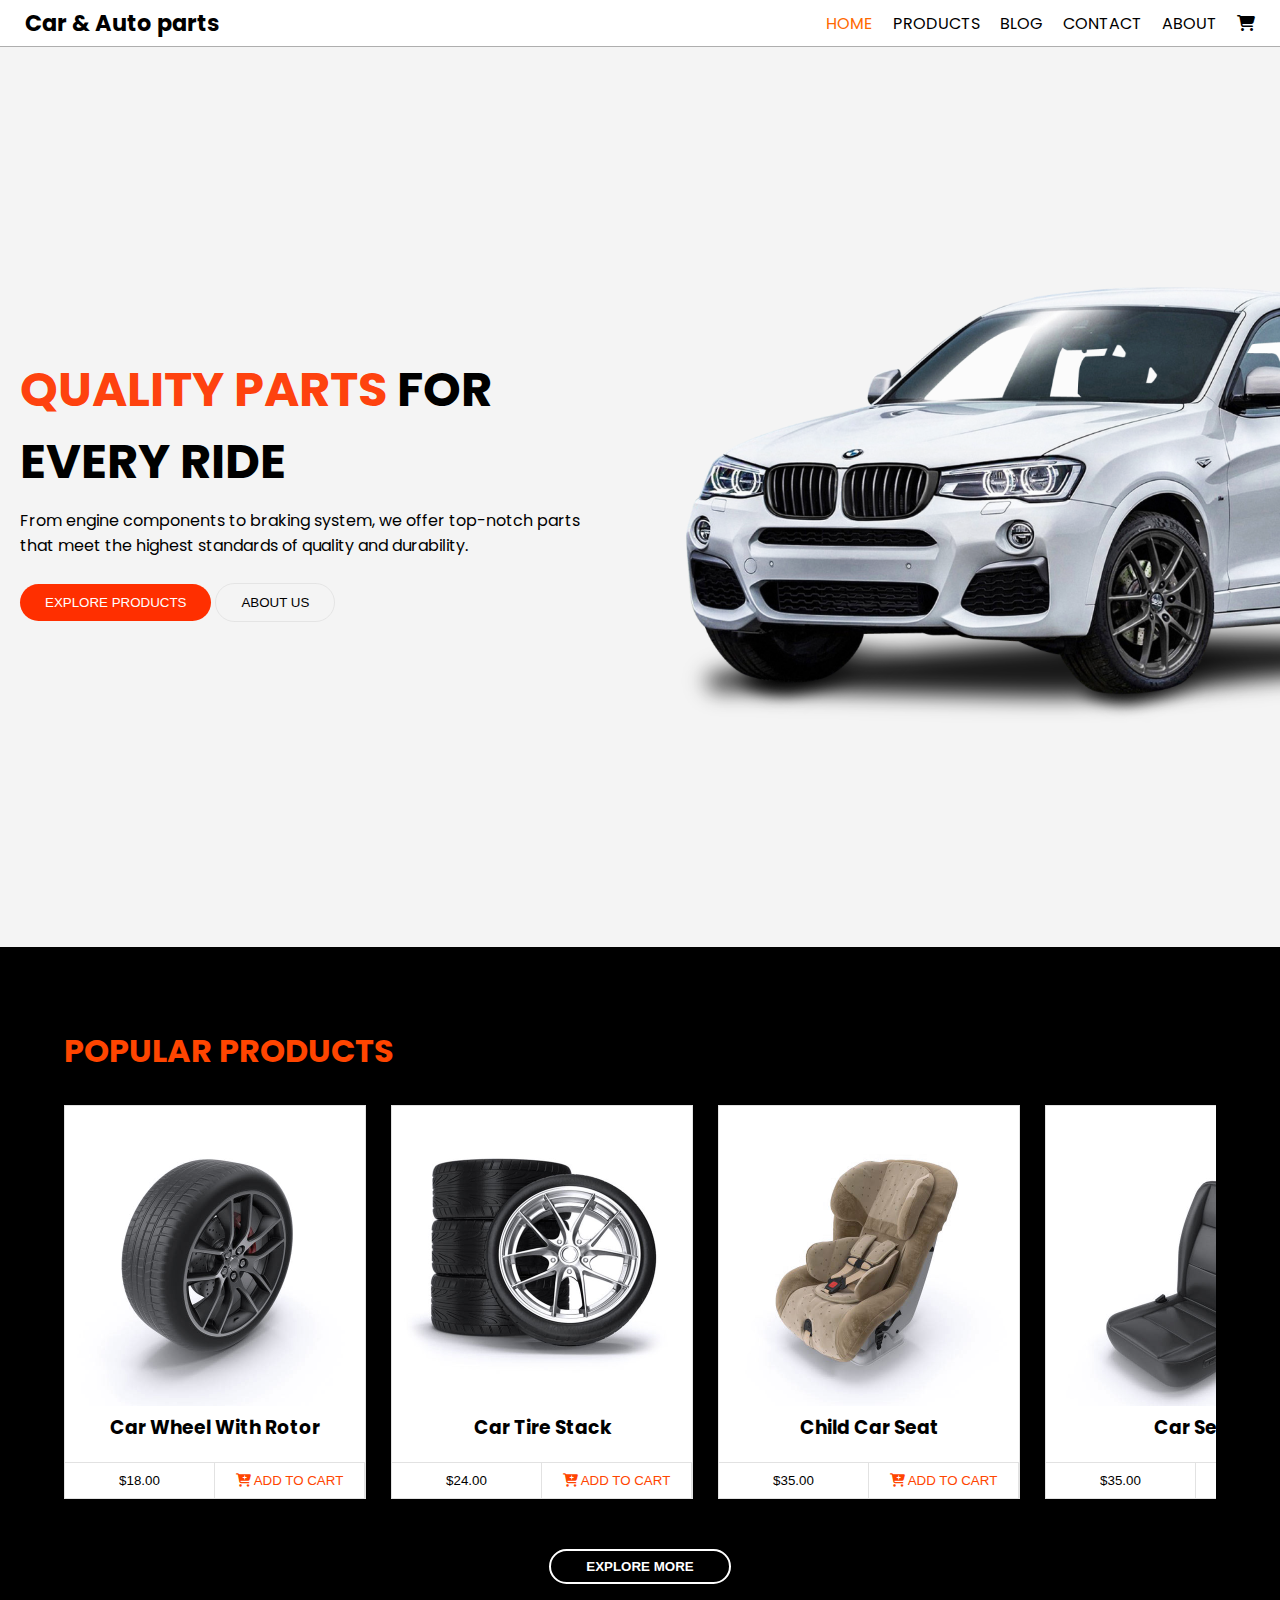
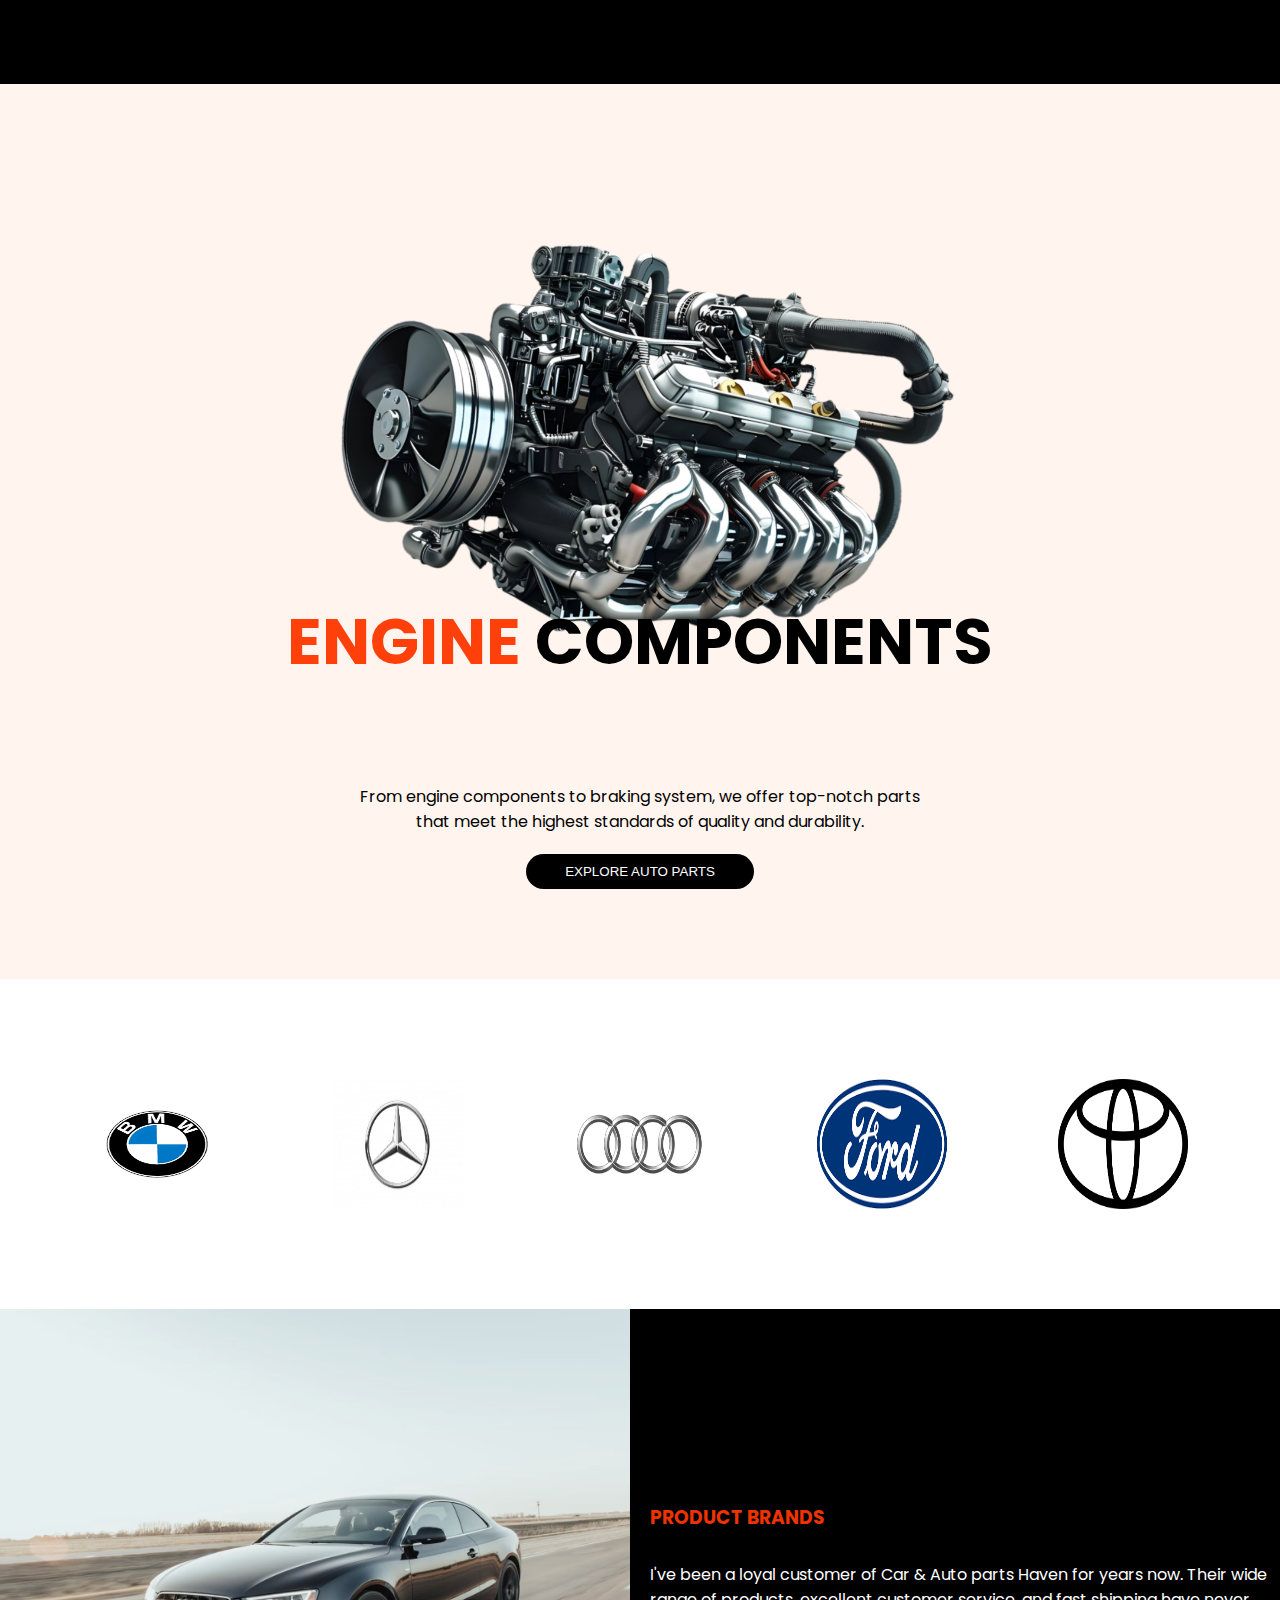
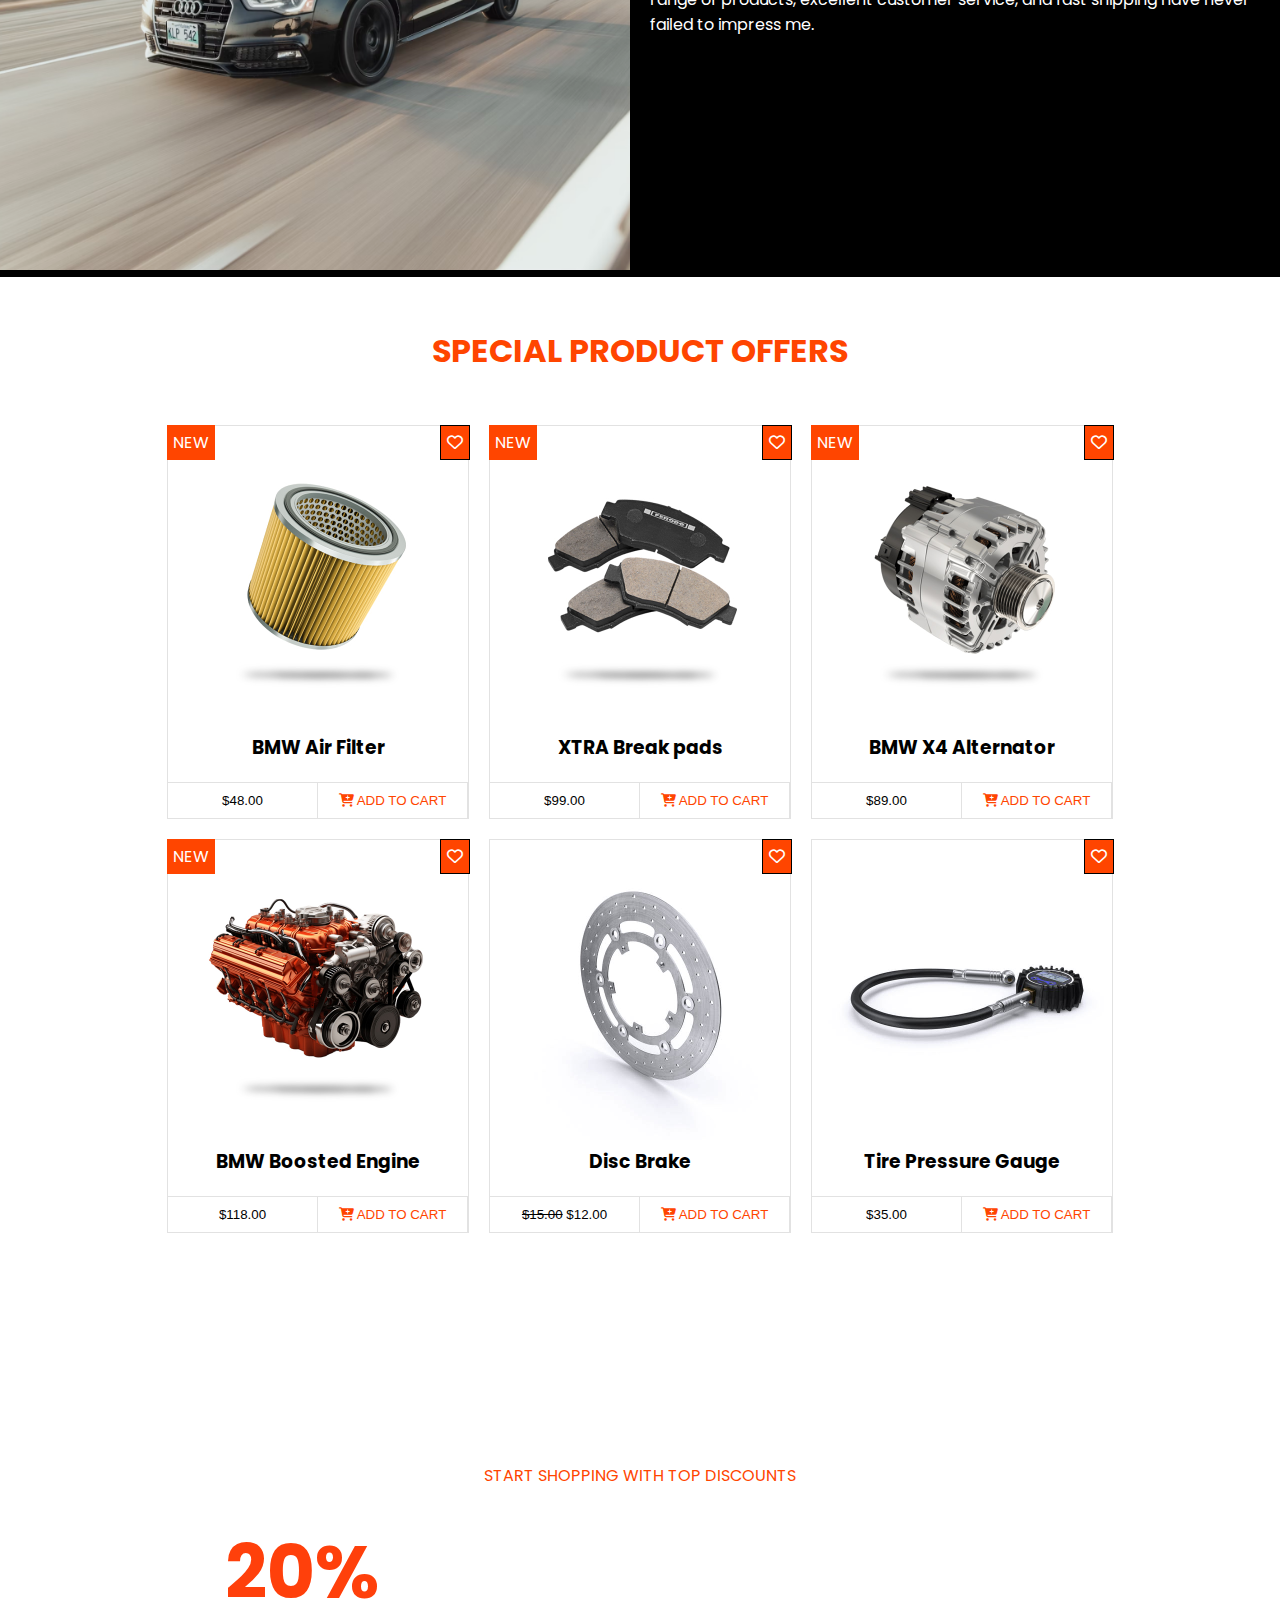
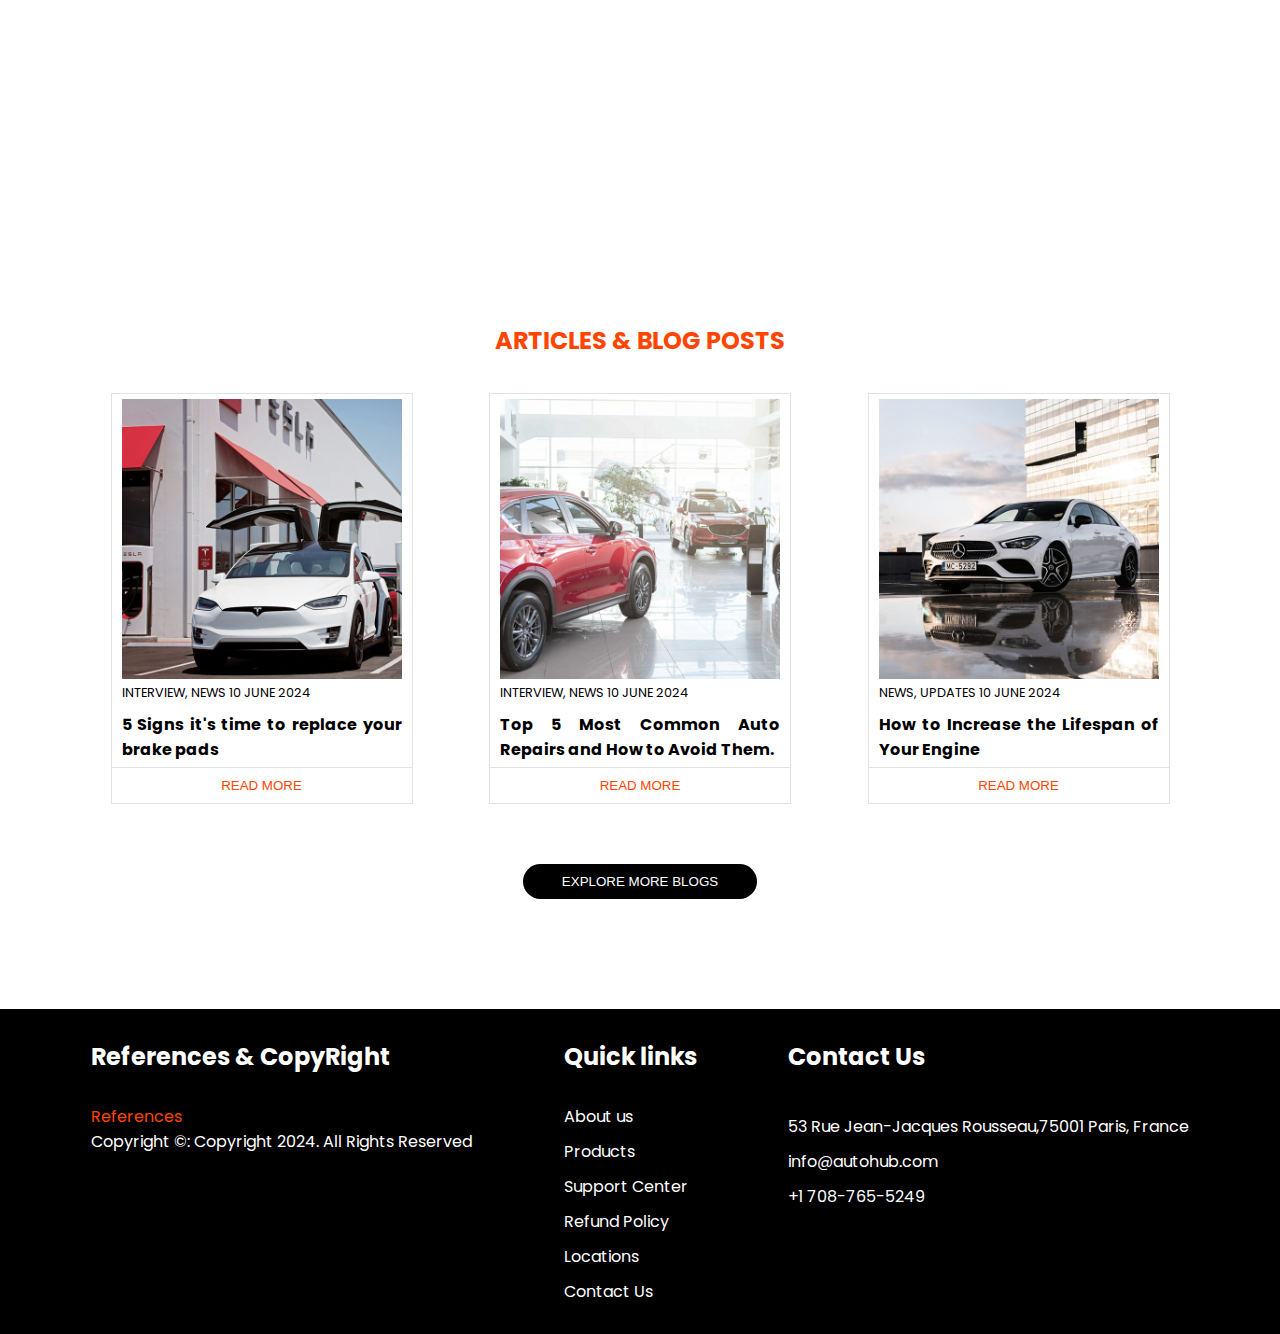
<file: index.html>
<!DOCTYPE html>
<html lang="en">
<head>
    <meta charset="UTF-8">
    <meta name="viewport" content="width=device-width, initial-scale=1.0">
    <title>Home</title>
    <link rel="stylesheet" href="https://cdnjs.cloudflare.com/ajax/libs/font-awesome/6.7.2/css/all.min.css"
        integrity="sha512-Evv84Mr4kqVGRNSgIGL/F/aIDqQb7xQ2vcrdIwxfjThSH8CSR7PBEakCr51Ck+w+/U6swU2Im1vVX0SVk9ABhg=="
        crossorigin="anonymous" referrerpolicy="no-referrer" />
    <link rel="stylesheet" href="./css/style.css">
    <link rel="stylesheet" href="./css/responsive.css">
</head>
<body>

    <!-- HEADER -->
    <header class="header">
        <div class="logo">
            <h1>Car & Auto parts</h1>
        </div>

        <nav class="nav">
            <a href="/test1/" aria-current="page">Home</a>
            <a href="./pages/products.html">Products</a>
            <a href="./pages/blogs.html">Blog</a>
            <a href="./pages/contact.html">Contact</a>
            <a href="./pages/about.html">About</a>
            <a href="">
                <i class="fa-solid fa-cart-shopping"></i>
            </a>
        </nav>
    </header>

    <!-- HERO-SECTION -->
    <section class="home-hero-section">

        <div class="home-hero-heading">
            <h1><span class="text-orange">QUALITY PARTS</span> FOR EVERY RIDE</h1>
            <p>From engine components to braking system, we offer top-notch parts that meet the highest standards of
                quality and durability.</p>
            <div>
                <a href="./pages/products.html">
                    <button class="explore-btn">EXPLORE PRODUCTS</button>
                </a>
                <a href="./pages/about.html">
                    <button class="about-btn">ABOUT US</button>
                </a>
            </div>
        </div>

        <div class="bg-img">
            <img src="./public/bg-img-1.png" alt="bg-img-1">
        </div>

    </section>

    <!-- POPULAR PRODUCTS SECTION -->
    <section class="popular-product">

        <div class="small-container">
            <h1>POPULAR PRODUCTS</h1>

            <div class="pop-cards">

                <!-- cart 1 -->
                <div class="card">
                    <div class="image">
                        <img src="./public/pop1.jpg" alt="pop1">
                        <h3>Car Wheel With Rotor</h3>
                    </div>

                    <div class="add-to-cart">
                        <button>$18.00</button>
                        <button class="btn-add-cart">
                            <i class="fa-solid fa-cart-plus"></i>
                            Add to cart
                        </button>
                    </div>
                </div>

                <!-- cart 2 -->
                <div class="card">
                    <div class="image">
                        <img src="./public/pop2.jpg" alt="pop2">
                        <h3>Car Tire Stack</h3>
                    </div>

                    <div class="add-to-cart">
                        <button>$24.00</button>
                        <button class="btn-add-cart">
                            <i class="fa-solid fa-cart-plus"></i>
                            Add to cart
                        </button>
                    </div>
                </div>

                <!-- cart 3 -->
                <div class="card">
                    <div class="image">
                        <img src="./public/pop3.jpg" alt="pop3">
                        <h3>Child Car Seat</h3>
                    </div>

                    <div class="add-to-cart">
                        <button>$35.00</button>
                        <button class="btn-add-cart">
                            <i class="fa-solid fa-cart-plus"></i>
                            Add to cart
                        </button>
                    </div>
                </div>

                <!-- cart 4 -->
                <div class="card">
                    <div class="image">
                        <img src="./public/pop4.jpg" alt="pop4">
                        <h3>Car Seat</h3>
                    </div>

                    <div class="add-to-cart">
                        <button>$35.00</button>
                        <button class="btn-add-cart">
                            <i class="fa-solid fa-cart-plus"></i>
                            Add to cart
                        </button>
                    </div>
                </div>

                <!-- cart 5 -->
                <div class="card">
                    <div class="image">
                        <img src="./public/pop5.jpg" alt="pop5">
                        <h3>Tire Pressure Gauge</h3>
                    </div>

                    <div class="add-to-cart">
                        <button>$35.00</button>
                        <button class="btn-add-cart">
                            <i class="fa-solid fa-cart-plus"></i>
                            Add to cart
                        </button>
                    </div>
                </div>

                <!-- cart 6 -->
                <div class="card">
                    <div class="image">
                        <img src="./public/pop6.jpg" alt="pop6">
                        <h3>Disc Brake</h3>
                    </div>

                    <div class="add-to-cart">
                        <button><del>$15.00</del> $12.00</button>
                        <button class="btn-add-cart">
                            <i class="fa-solid fa-cart-plus"></i>
                            Add to cart
                        </button>
                    </div>
                </div>

            </div>

            <a href="./pages/products.html">
                <button class="explore-btn">EXPLORE MORE</button>
            </a>
        </div>

    </section>

    <!-- ENGINE SECTION -->
    <section class="engine-section">

        <div class="small-container">

            <main class="engine-img">
                <img src="./public/bg_engine-component.png" alt="bg-engine">
                <div class="engine-heading">
                    <h1><span class="text-orange">ENGINE</span> COMPONENTS</h1>
                </div>
            </main>

            <main class="engine-detail">
                <p>From engine components to braking system, we offer top-notch parts that meet the highest standards of
                    quality and durability.</p>
                <button class="explore-btn">EXPLORE AUTO PARTS</button>
            </main>
        </div>

    </section>

    <!-- BRAND ICONS -->
    <section class="brand-icons">
        <img src="./public/bmw_icon.jpg" alt="bmw_icon">
        <img src="./public/mercedes_icon.jpg" alt="mercedes_icon">
        <img src="./public/audi_icon.jpg" alt="audi_icon">
        <img src="./public/ford_icon.jpg" alt="ford_icon">
        <img src="./public/toyota_icon.jpg" alt="toyota_icon">
    </section>

    <!-- PRODUCT BRANDS SECTION -->
    <section class="product-brand">
        <div class="div">
            <img src="./public/car.png" alt="car">
        </div>
        <div class="div div-detail">
            <h3 class="text-orange">PRODUCT BRANDS</h3>
            <p>I've been a loyal customer of Car & Auto parts Haven for years now. Their wide range of products,
                excellent customer service, and fast shipping have never failed to impress me.</p>
        </div>
    </section>

    <!-- SPECIAL PRODUCTS -->
    <section class="special-product">

        <main class="small-container">
            <h1>SPECIAL PRODUCT OFFERS</h1>

            <div class="special-card">
                <!-- cart 1 -->
                <div class="card">
                    <div class="image">
                        <img src="./public/sp1.jpg" alt="sp1">
                        <h3>BMW Air Filter</h3>
                        <div class="heart">
                            <i class="fa-regular fa-heart"></i>
                        </div>
                        <div class="new">
                            NEW
                        </div>
                    </div>

                    <div class="add-to-cart">
                        <button>$48.00</button>
                        <button class="btn-add-cart">
                            <i class="fa-solid fa-cart-plus"></i>
                            Add to cart
                        </button>
                    </div>
                </div>

                <!-- cart 2 -->
                <div class="card">
                    <div class="image">
                        <img src="./public/sp2.jpg" alt="sp2">
                        <h3>XTRA Break pads</h3>
                        <div class="heart">
                            <i class="fa-regular fa-heart"></i>
                        </div>
                        <div class="new">
                            NEW
                        </div>
                    </div>

                    <div class="add-to-cart">
                        <button>$99.00</button>
                        <button class="btn-add-cart">
                            <i class="fa-solid fa-cart-plus"></i>
                            Add to cart
                        </button>
                    </div>
                </div>

                <!-- cart 3 -->
                <div class="card">
                    <div class="image">
                        <img src="./public/sp3.jpg" alt="sp3">
                        <h3>BMW X4 Alternator</h3>
                        <div class="heart">
                            <i class="fa-regular fa-heart"></i>
                        </div>
                        <div class="new">
                            NEW
                        </div>
                    </div>

                    <div class="add-to-cart">
                        <button>$89.00</button>
                        <button class="btn-add-cart">
                            <i class="fa-solid fa-cart-plus"></i>
                            Add to cart
                        </button>
                    </div>
                </div>

                <!-- cart 4 -->
                <div class="card">
                    <div class="image">
                        <img src="./public/sp4.jpg" alt="sp4">
                        <h3>BMW Boosted Engine</h3>
                        <div class="heart">
                            <i class="fa-regular fa-heart"></i>
                        </div>
                        <div class="new">
                            NEW
                        </div>
                    </div>

                    <div class="add-to-cart">
                        <button>$118.00</button>
                        <button class="btn-add-cart">
                            <i class="fa-solid fa-cart-plus"></i>
                            Add to cart
                        </button>
                    </div>
                </div>

                <!-- cart 5 -->
                <div class="card">
                    <div class="image">
                        <img src="./public/pop6.jpg" alt="pop6">
                        <h3>Disc Brake</h3>
                        <div class="heart">
                            <i class="fa-regular fa-heart"></i>
                        </div>
                    </div>

                    <div class="add-to-cart">
                        <button><del>$15.00</del> $12.00</button>
                        <button class="btn-add-cart">
                            <i class="fa-solid fa-cart-plus"></i>
                            Add to cart
                        </button>
                    </div>
                </div>

                <!-- cart 6 -->
                <div class="card">
                    <div class="image">
                        <img src="./public/pop5.jpg" alt="pop5">
                        <h3>Tire Pressure Gauge</h3>
                        <div class="heart">
                            <i class="fa-regular fa-heart"></i>
                        </div>
                    </div>

                    <div class="add-to-cart">
                        <button>$35.00</button>
                        <button class="btn-add-cart">
                            <i class="fa-solid fa-cart-plus"></i>
                            Add to cart
                        </button>
                    </div>
                </div>

            </div>


        </main>

    </section>

    <!-- DISCOUNT ADS SECTION -->
    <section class="discount-ads">
        <main class="small-container">
            <p>
                START SHOPPING WITH TOP DISCOUNTS
            </p>
            <h1>
                Get <span class="text-orange">20%</span> Discount
                on your first purchase
            </h1>
        </main>
    </section>

    <!-- BLOG POSTS SECTION -->
    <section class="blog-posts">
        <main class="small-container">
            <h1>ARTICLES & BLOG POSTS</h1>

            <div class="blog-posts-cards">

                <!-- cart 1 -->
                <div class="card">
                    <div class="image">
                        <img src="./public/blog1.jpg" alt="blog1">
                        <p>INTERVIEW, NEWS  10 JUNE 2024</p>
                        <h3>5 Signs it's time to replace your brake pads</h3>
                    </div>

                    <div class="read-more">
                        <button>
                            READ MORE
                        </button>
                    </div>
                </div>

                <!-- cart 2 -->
                <div class="card">
                    <div class="image">
                        <img src="./public/blog2.jpg" alt="blog2">
                        <p>INTERVIEW, NEWS  10 JUNE 2024</p>
                        <h3>Top 5 Most Common Auto Repairs and How to Avoid Them.</h3>
                    </div>

                    <div class="read-more">
                        <button>
                            READ MORE
                        </button>
                    </div>
                </div>

                <!-- cart 3 -->
                <div class="card">
                    <div class="image">
                        <img src="./public/blog3.jpg" alt="blog3">
                        <p>NEWS, UPDATES  10 JUNE 2024</p>
                        <h3>How to Increase the Lifespan of Your Engine</h3>
                    </div>

                    <div class="read-more">
                        <button>
                            READ MORE
                        </button>
                    </div>
                </div>

            </div>

            <a href="./pages/blogs.html">
                <button class="explore-btn">EXPLORE MORE BLOGS</button>
            </a>

        </main>
    </section>

    <!-- FOOTER -->
    <footer class="footer">

        <div>
            <h2>References & CopyRight</h2>
            <a class="ref" href="https://xtratheme.com/landing/?gad_source=1&gclid=CjwKCAiAmrS7BhBJEiwAei59i7jUCFk-j0xOq0hEVvEgXBtqDflGXYgddoRkgQEBjwlcbrFOuL_P4hoCUHUQAvD_BwE" target="_blank">References</a>
            <p>Copyright &copy;: Copyright 2024. All Rights Reserved</p>
        </div>

        <div class="quick-links">
            <h2>Quick links</h2>
            <nav class="quick-links-nav">
                <a href="./pages/about.html">About us</a>
                <a href="./pages/products.html">Products</a>
                <a href="https://xtratheme.com/landing/?gad_source=1&gclid=CjwKCAiAmrS7BhBJEiwAei59i7jUCFk-j0xOq0hEVvEgXBtqDflGXYgddoRkgQEBjwlcbrFOuL_P4hoCUHUQAvD_BwE">Support Center</a>
                <a href="https://xtratheme.com/landing/?gad_source=1&gclid=CjwKCAiAmrS7BhBJEiwAei59i7jUCFk-j0xOq0hEVvEgXBtqDflGXYgddoRkgQEBjwlcbrFOuL_P4hoCUHUQAvD_BwE">Refund Policy</a>
                <a href="https://www.google.com/maps/place/San+Jose,+CA,+USA/@37.2960422,-121.9805789,11z/data=!3m1!4b1!4m6!3m5!1s0x808fcae48af93ff5:0xb99d8c0aca9f717b!8m2!3d37.33874!4d-121.8852525!16zL20vMGYwNHY?hl=en&entry=ttu&g_ep=EgoyMDI1MDEyMi4wIKXMDSoASAFQAw%3D%3D" target="_blank">Locations</a>
                <a href="./pages/contact.html">Contact Us</a>
            </nav>
        </div>

        <div class="footer-contact">
            <h2>Contact Us</h2>
            <ul>
                <li>53 Rue Jean-Jacques Rousseau,75001 Paris, France</li>
                <li>info@autohub.com</li>
                <li>+1 708-765-5249</li>
            </ul>
        </div>

    </footer>

</body>
</html>
</file>
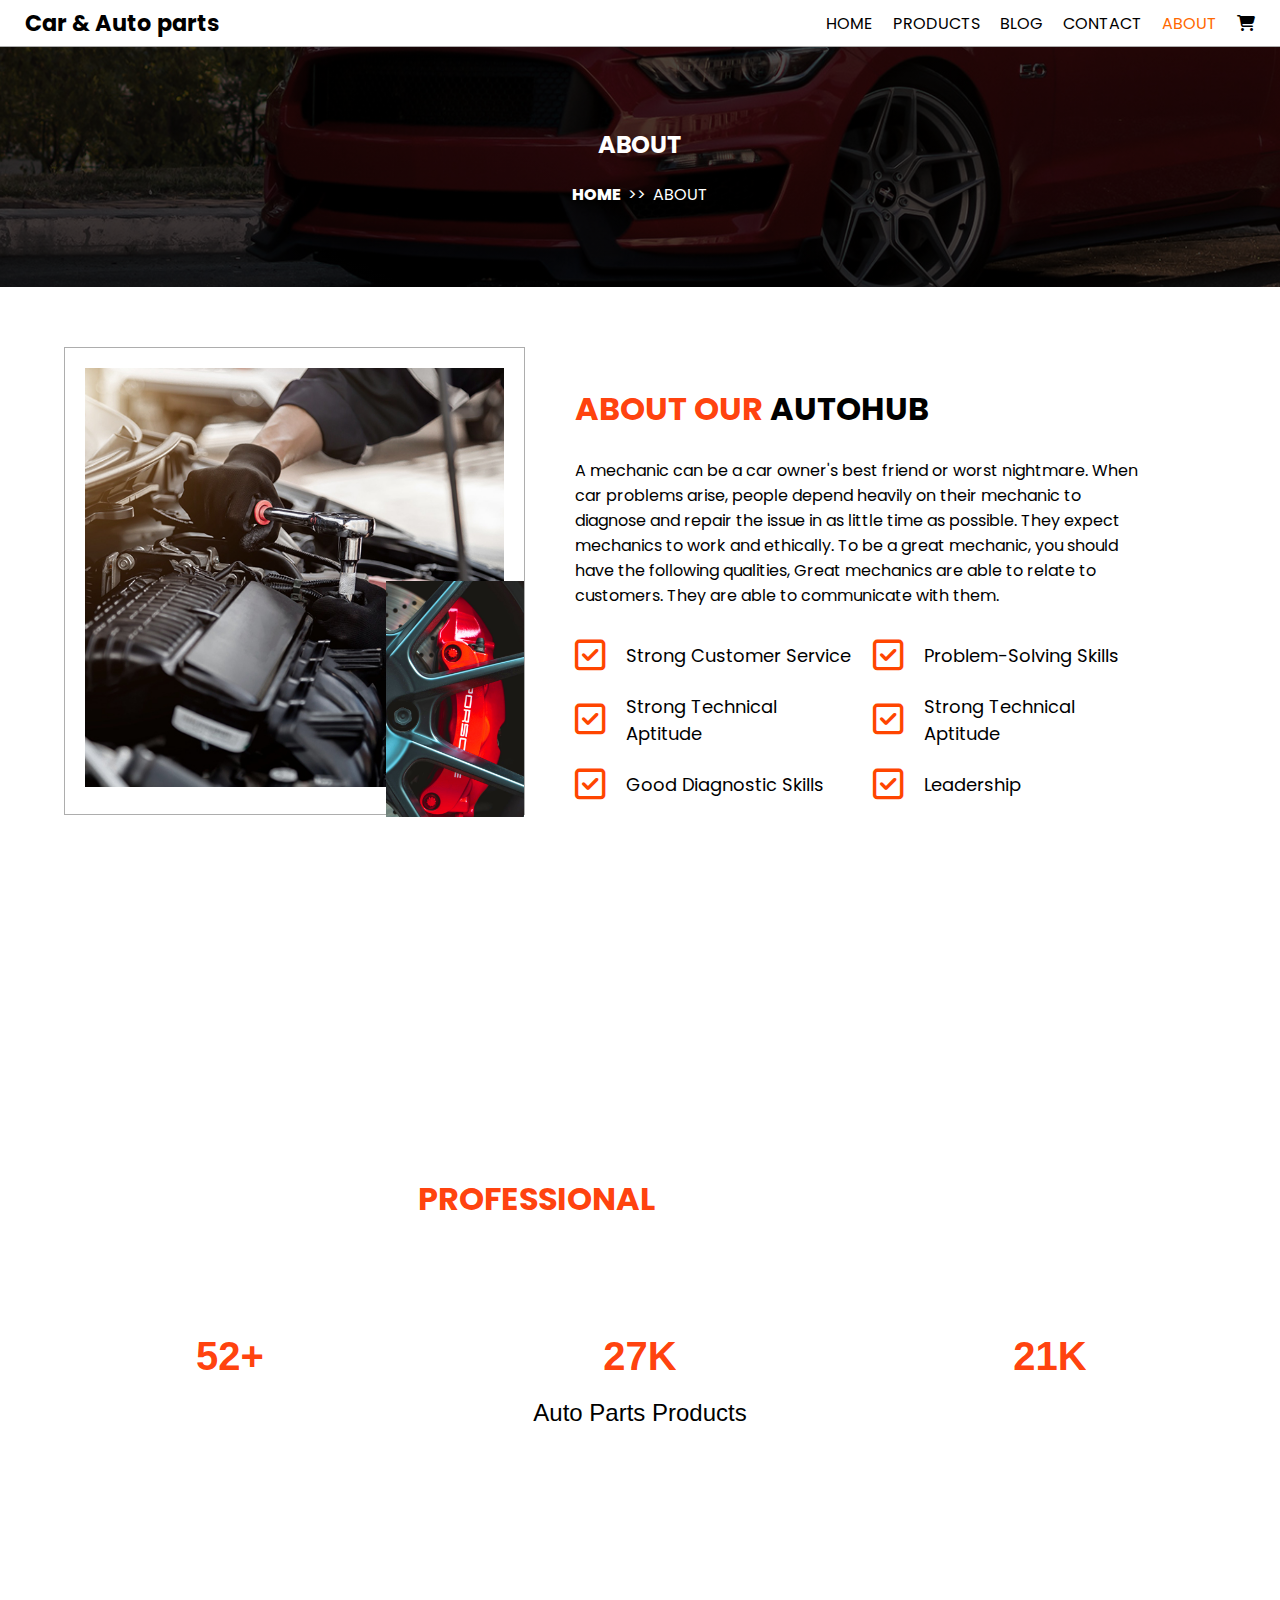
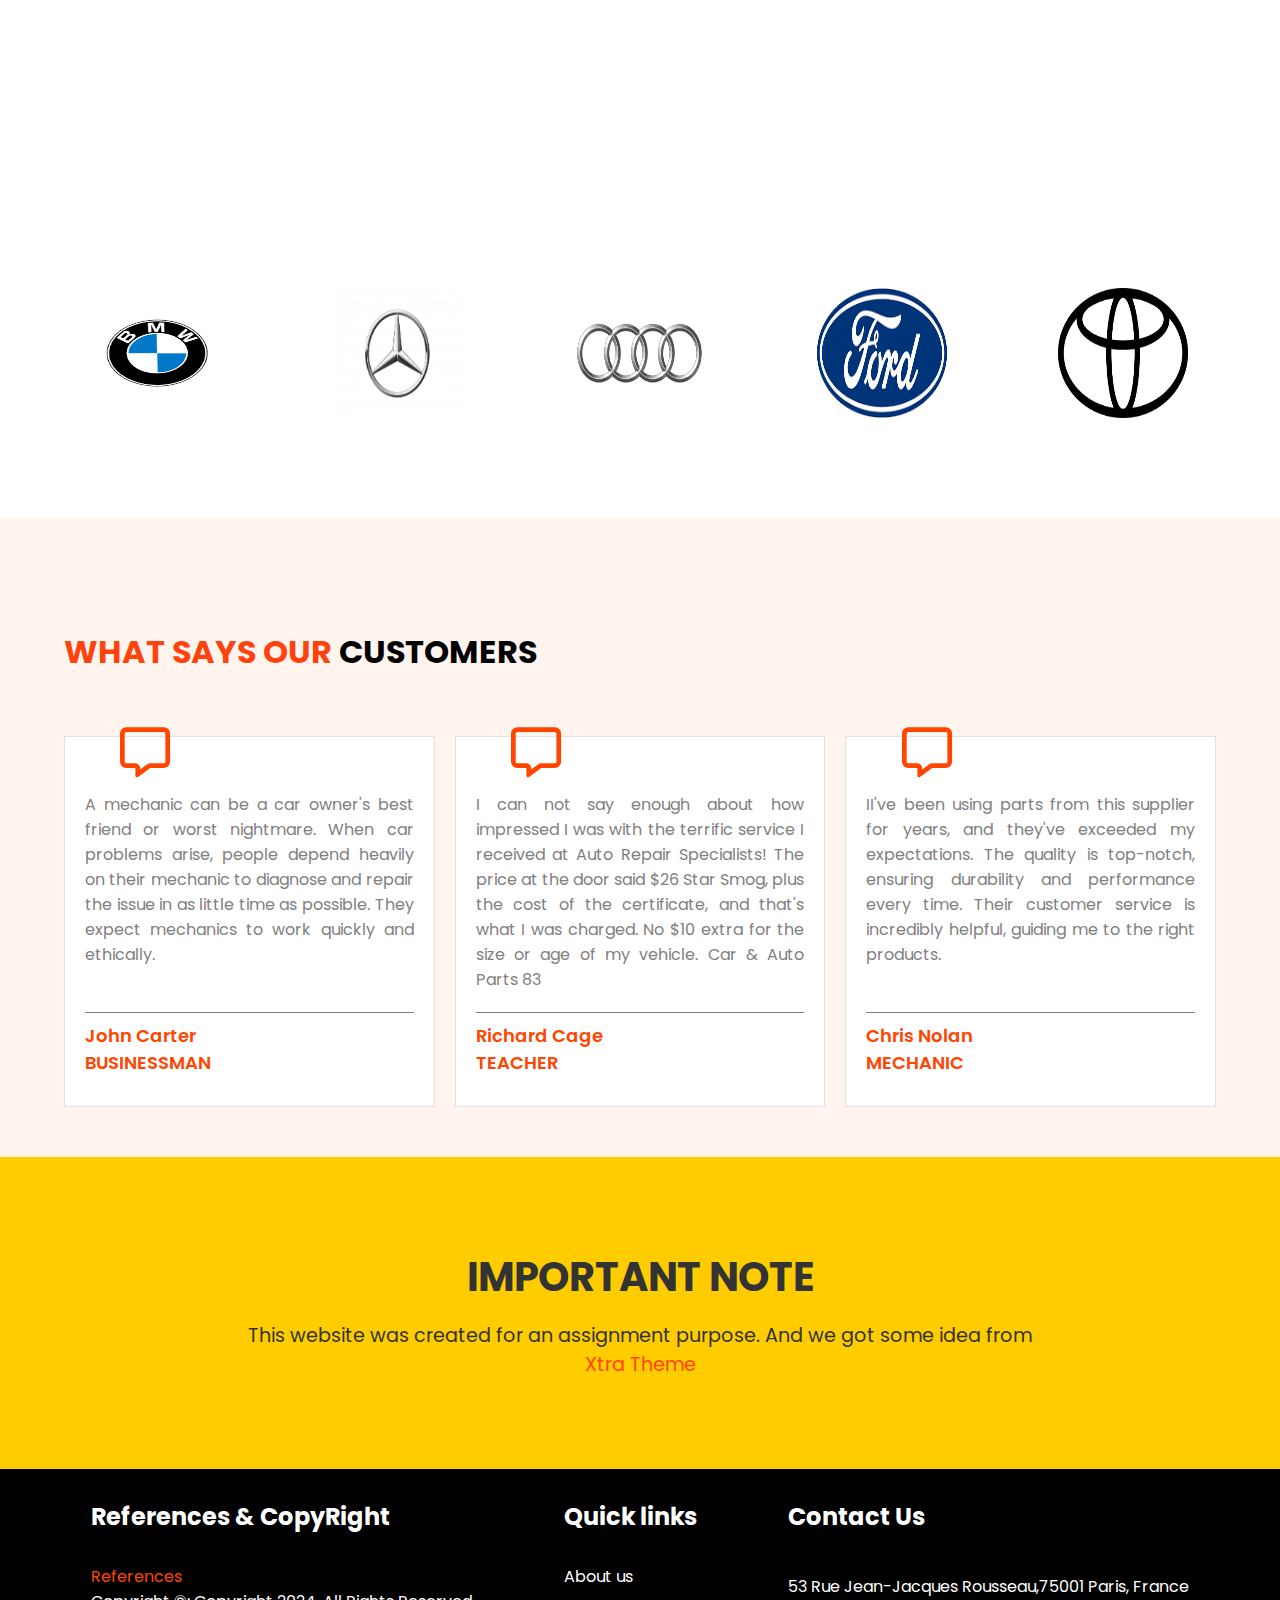
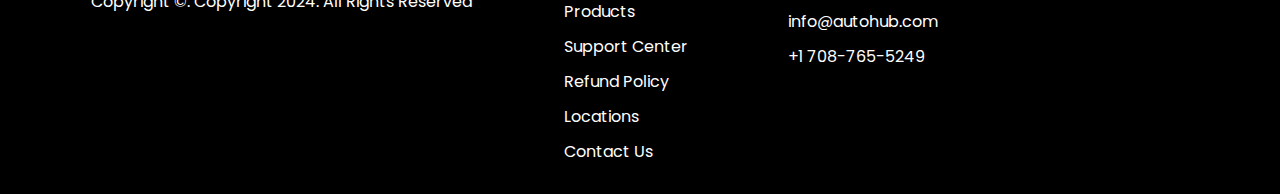
<file: pages/about.html>
<!DOCTYPE html>
<html lang="en">
<head>
    <meta charset="UTF-8">
    <meta name="viewport" content="width=device-width, initial-scale=1.0">
    <title>Document</title>
    <link rel="stylesheet" href="https://cdnjs.cloudflare.com/ajax/libs/font-awesome/6.7.2/css/all.min.css"
        integrity="sha512-Evv84Mr4kqVGRNSgIGL/F/aIDqQb7xQ2vcrdIwxfjThSH8CSR7PBEakCr51Ck+w+/U6swU2Im1vVX0SVk9ABhg=="
        crossorigin="anonymous" referrerpolicy="no-referrer" />
    <link rel="stylesheet" href="../css/style.css">
    <link rel="stylesheet" href="../css/about.css">
    <link rel="stylesheet" href="../css/responsive.css">
</head>
<body>

    <!-- HEADER -->
    <header class="header">
        <div class="logo">
            <h1>Car & Auto parts</h1>
        </div>

        <nav class="nav">
            <a href="/test1/" >Home</a>
            <a href="./products.html">Products</a>
            <a href="./blogs.html">Blog</a>
            <a href="./contact.html">Contact</a>
            <a href="./about.html" aria-current="page">About</a>
            <a href="">
                <i class="fa-solid fa-cart-shopping"></i>
            </a>
        </nav>
    </header>
        
    <!-- HERO SECTION -->
    <section class="hero-section">
    
        <div class="hero-heading">
            <h2>ABOUT</h2>
    
            <div class="link">
                <a href="/test1/">HOME</a>
                <p>>></p>
                <p>ABOUT</p>
            </div>
        </div>
    
    </section>

    <!-- ABOUT BODY SECTION -->
    <section class="small-container about-body">

        <!-- About Our -->
        <main class="about-our">
            <div class="img1">
                <img src="../public/ab-1.jpg" alt="ab-1">
                <div class="img2">
                    <img src="../public/ab-2.jpg" alt="ab-2">
                </div>
            </div>

            <div class="about-detail">
                <h1><span class="text-orange">ABOUT OUR</span> AUTOHUB</h1>
                <p>
                    A mechanic can be a car owner's best friend or worst nightmare. When car problems arise, people depend heavily on their mechanic to diagnose and repair the issue in as little time as possible. They expect mechanics to work and ethically. To be a great mechanic, you should have the following qualities, Great mechanics are able to relate to customers. They are able to communicate with them.
                </p>
                <div class="check-skill">

                    <div>
                        <i class="fa-regular fa-square-check"></i>
                        <p>Strong Customer Service</p>
                    </div>

                    <div>
                        <i class="fa-regular fa-square-check"></i>
                        <p>	
                            Problem-Solving Skills
                        </p>
                    </div>

                    <div>
                        <i class="fa-regular fa-square-check"></i>
                        <p>Strong Technical Aptitude</p>
                    </div>

                    <div>
                        <i class="fa-regular fa-square-check"></i>
                        <p>Strong Technical Aptitude</p>
                    </div>

                    <div>
                        <i class="fa-regular fa-square-check"></i>
                        <p>Good Diagnostic Skills</p>
                    </div>

                    <div>
                        <i class="fa-regular fa-square-check"></i>
                        <p>Leadership</p>
                    </div>

                </div>
            </div>
        </main>

    </section>

    <!-- PROFESSIONAL SECTION -->
    <main class="professional">
        <h1><span class="text-orange">PROFESSIONAL</span> AUTO PARTS</h1>
        <div class="btn">
            <button>
                <p class="p1"><span class="text-orange">52+</span></p>
                <p>Years of Experience</p>
            </button>

            <button class="midle">
                <p class="text-orange p1">27K</p>
                <p>Auto Parts Products</p>
            </button>

            <button>
                <p class="text-orange p1">21K</p>
                <p>Happy Customers</p>
            </button>
        </div>
    </main>
    
    <!-- BRAND ICONS -->
    <section class="brand-icons">
        <img src="../public/bmw_icon.jpg" alt="bmw_icon">
        <img src="../public/mercedes_icon.jpg" alt="mercedes_icon">
        <img src="../public/audi_icon.jpg" alt="audi_icon">
        <img src="../public/ford_icon.jpg" alt="ford_icon">
        <img src="../public/toyota_icon.jpg" alt="toyota_icon">
    </section>

    <!-- CUSOMERS COMMENTS -->
    <section class="customer-comment">
        <div class="small-container">
            <h1><span class="text-orange">WHAT SAYS OUR</span> CUSTOMERS</h1>
            <main class="comment-card">
    
                <div class="card">
                    <p class="cmt">A mechanic can be a car owner's best friend or worst nightmare. When car problems arise, people depend heavily on their mechanic to diagnose and repair the issue in as little time as possible. They expect mechanics to work quickly and ethically.</p>
                    <div class="name">
                        <p>John Carter</p>
                        <p>BUSINESSMAN</p>
                    </div>
                    <div class="icon">
                        <i class="fa-regular fa-message"></i>
                    </div>
                </div>
    
                <div class="card">
                    <p class="cmt">
                        I can not say enough about how impressed I was with the terrific service I received at Auto Repair Specialists! The price at the door said $26 Star Smog, plus the cost of the certificate, and that's what I was charged. No $10 extra for the size or age of my vehicle.
                        Car & Auto Parts 83
                    </p>
                    <div class="name">
                        <p>Richard Cage</p>
                        <p>TEACHER</p>
                    </div>
                    <div class="icon">
                        <i class="fa-regular fa-message"></i>
                    </div>
                </div>
    
                <div class="card">
                    <p class="cmt">
                        II've been using parts from this supplier for years, and they've exceeded my expectations. The quality is top-notch, ensuring durability and performance every time. Their customer service is incredibly helpful, guiding me to the right products.
                    </p>
                    <div class="name">
                        <p>Chris Nolan</p>
                        <p>MECHANIC</p>
                    </div>
                    <div class="icon">
                        <i class="fa-regular fa-message"></i>
                    </div>
                </div>
                
        </div>

        </main>
    </section>

    <!-- IMPORTANT NOTE FOR US -->
    <section class="important-note">
        <div class="note-container">
            <h1>IMPORTANT NOTE</h1>
            <p>
                This website was created for an assignment purpose. And we got some idea from 
                <a class="ref" href="https://xtratheme.com/landing/?gad_source=1&gclid=CjwKCAiAmrS7BhBJEiwAei59i7jUCFk-j0xOq0hEVvEgXBtqDflGXYgddoRkgQEBjwlcbrFOuL_P4hoCUHUQAvD_BwE" target="_blank">Xtra Theme</a>
            </p>
        </div>
    </section>
    
    <!-- FOOTER -->
    <footer class="footer">
    
        <div>
            <h2>References & CopyRight</h2>
            <a class="ref"
                href="https://xtratheme.com/landing/?gad_source=1&gclid=CjwKCAiAmrS7BhBJEiwAei59i7jUCFk-j0xOq0hEVvEgXBtqDflGXYgddoRkgQEBjwlcbrFOuL_P4hoCUHUQAvD_BwE"
                target="_blank">References</a>
            <p>Copyright &copy;: Copyright 2024. All Rights Reserved</p>
        </div>
    
        <div class="quick-links">
            <h2>Quick links</h2>
            <nav class="quick-links-nav">
                <a href="./about.html">About us</a>
                <a href="./products.html">Products</a>
                <a href="https://xtratheme.com/landing/?gad_source=1&gclid=CjwKCAiAmrS7BhBJEiwAei59i7jUCFk-j0xOq0hEVvEgXBtqDflGXYgddoRkgQEBjwlcbrFOuL_P4hoCUHUQAvD_BwE">Support Center</a>
                <a href="https://xtratheme.com/landing/?gad_source=1&gclid=CjwKCAiAmrS7BhBJEiwAei59i7jUCFk-j0xOq0hEVvEgXBtqDflGXYgddoRkgQEBjwlcbrFOuL_P4hoCUHUQAvD_BwE">Refund Policy</a>
                <a href="https://www.google.com/maps/place/San+Jose,+CA,+USA/@37.2960422,-121.9805789,11z/data=!3m1!4b1!4m6!3m5!1s0x808fcae48af93ff5:0xb99d8c0aca9f717b!8m2!3d37.33874!4d-121.8852525!16zL20vMGYwNHY?hl=en&entry=ttu&g_ep=EgoyMDI1MDEyMi4wIKXMDSoASAFQAw%3D%3D" target="_blank">Locations</a>
                <a href="./contact.html">Contact Us</a>
            </nav>
        </div>
    
        <div class="footer-contact">
            <h2>Contact Us</h2>
            <ul>
                <li>53 Rue Jean-Jacques Rousseau,75001 Paris, France</li>
                <li>info@autohub.com</li>
                <li>+1 708-765-5249</li>
            </ul>
        </div>
    
    </footer>

</body>
</html>
</file>
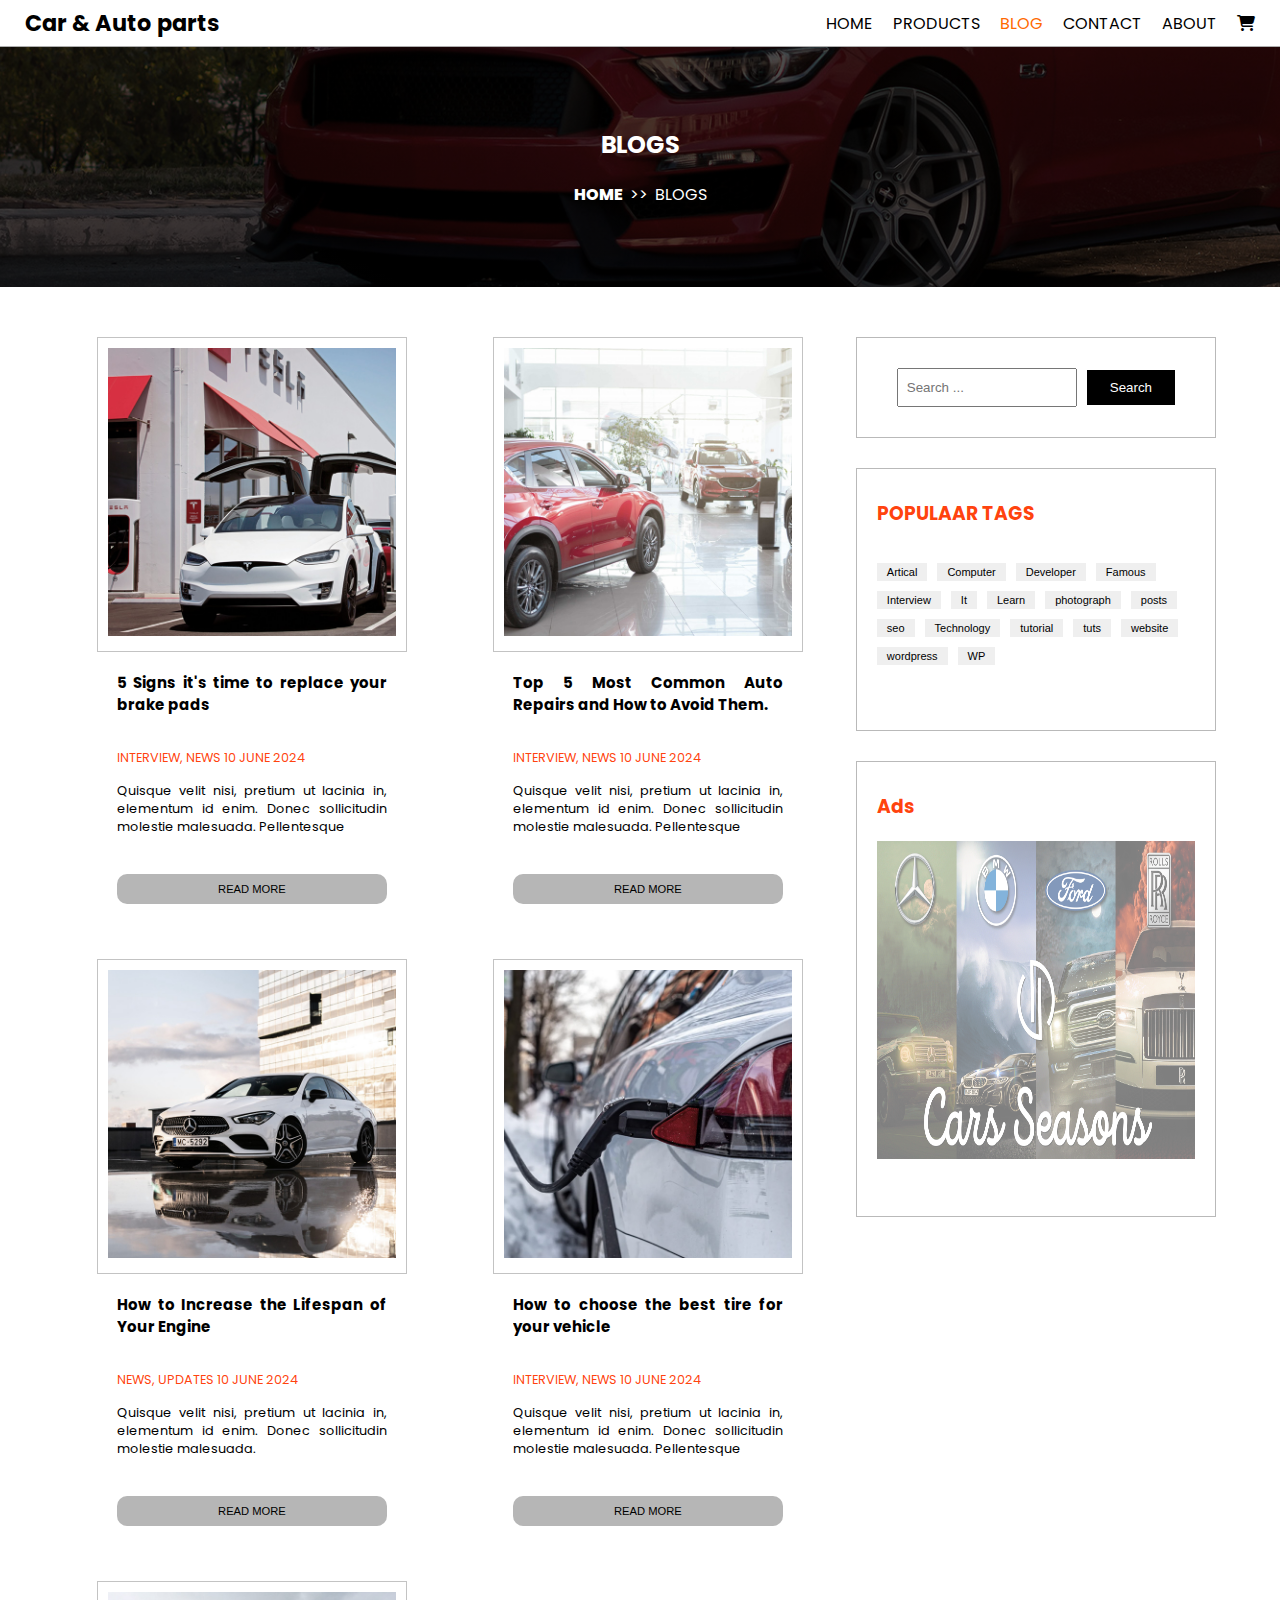
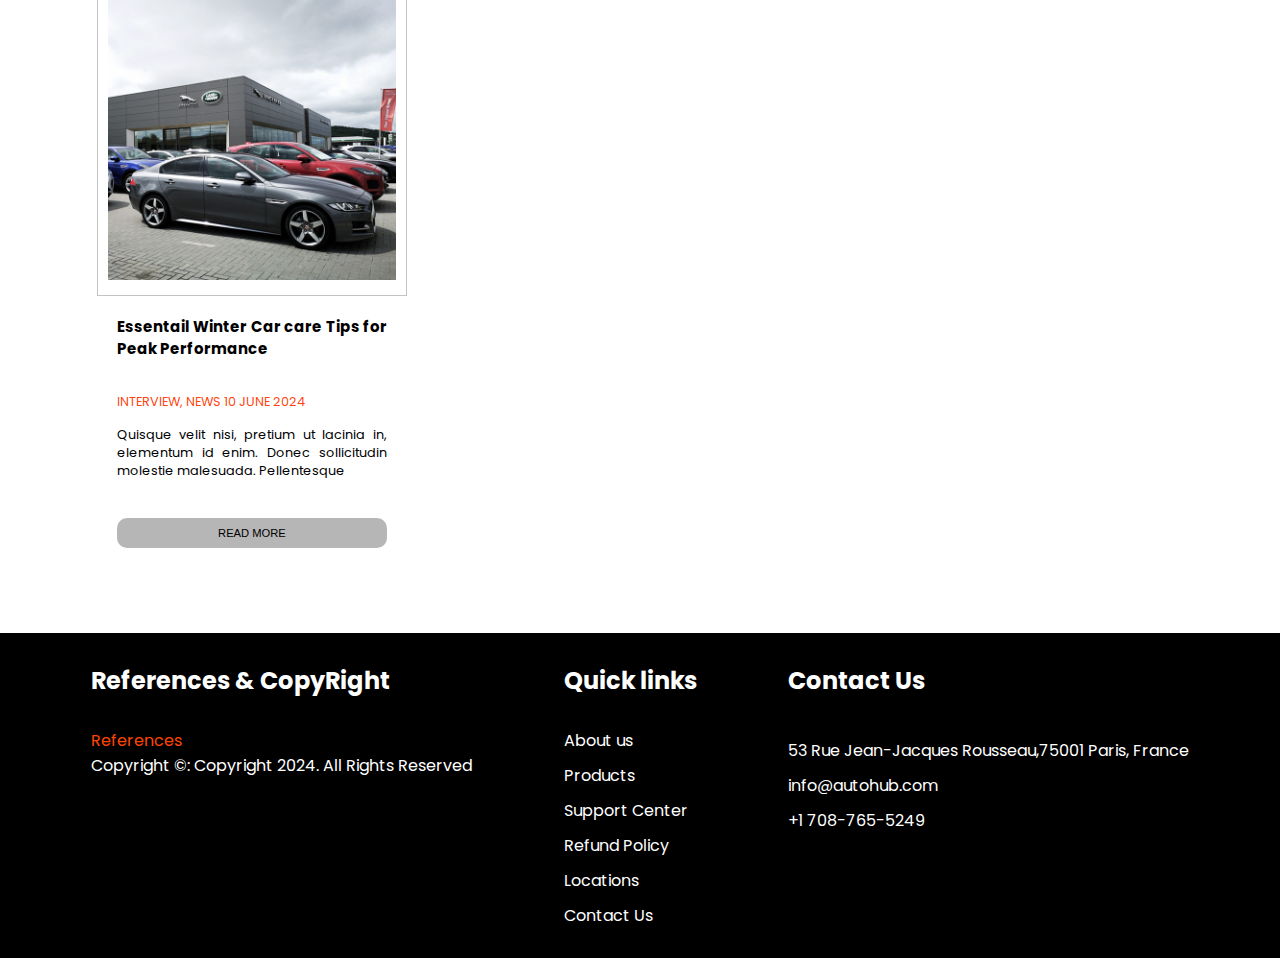
<file: pages/blogs.html>
<!DOCTYPE html>
<html lang="en">
<head>
    <meta charset="UTF-8">
    <meta name="viewport" content="width=device-width, initial-scale=1.0">
    <title>Document</title>
    <link rel="stylesheet" href="https://cdnjs.cloudflare.com/ajax/libs/font-awesome/6.7.2/css/all.min.css"
        integrity="sha512-Evv84Mr4kqVGRNSgIGL/F/aIDqQb7xQ2vcrdIwxfjThSH8CSR7PBEakCr51Ck+w+/U6swU2Im1vVX0SVk9ABhg=="
        crossorigin="anonymous" referrerpolicy="no-referrer" />
    <link rel="stylesheet" href="../css/style.css">
    <link rel="stylesheet" href="../css/blog.css">
    <link rel="stylesheet" href="../css/responsive.css">
</head>
<body>
    <!-- HEADER -->
    <header class="header">
        <div class="logo">
            <h1>Car & Auto parts</h1>
        </div>

        <nav class="nav">
            <a href="/test1/">Home</a>
            <a href="./products.html">Products</a>
            <a href="./blogs.html" aria-current="page">Blog</a>
            <a href="./contact.html">Contact</a>
            <a href="./about.html">About</a>
            <a href="">
                <i class="fa-solid fa-cart-shopping"></i>
            </a>
        </nav>
    </header>
    
    <!-- HERO SECTION -->
    <section class="hero-section">
    
        <div class="hero-heading">
            <h2>BLOGS</h2>
    
            <div class="link">
                <a href="/test1/">HOME</a>
                <p>>></p>
                <p>BLOGS</p>
            </div>
        </div>
    
    </section>

    <!-- BODY BLOGS SECTION -->
    <section class="blog-body small-container">

        <main class="main1">
            <!-- cart 1 -->
            <div class="card">
                <div class="image">
                    <img src="../public/blog1.jpg" alt="blog1">
                </div>
        
                <div class="read-more">
                    <h3>5 Signs it's time to replace your brake pads</h3>
                    <p class="text-orange">INTERVIEW, NEWS 10 JUNE 2024</p>
                    <p class="p-detail">Quisque velit nisi, pretium ut lacinia in, elementum id enim. Donec sollicitudin molestie malesuada. Pellentesque</p>
                    <button>
                        READ MORE
                    </button>
                </div>
            </div>
        
            <!-- cart 2 -->
            <div class="card">
                <div class="image">
                    <img src="../public/blog2.jpg" alt="blog2">
                </div>
        
                <div class="read-more">
                    <h3>Top 5 Most Common Auto Repairs and How to Avoid Them.</h3>
                    <p class="text-orange">INTERVIEW, NEWS 10 JUNE 2024</p>
                    <p class="p-detail">Quisque velit nisi, pretium ut lacinia in, elementum id enim. Donec sollicitudin molestie malesuada. Pellentesque</p>
                    <button>
                        READ MORE
                    </button>
                </div>
            </div>
        
            <!-- cart 3 -->
            <div class="card">
                <div class="image">
                    <img src="../public/blog3.jpg" alt="blog3">
                </div>
        
                <div class="read-more">
                    <h3>How to Increase the Lifespan of Your Engine</h3>
                    <p class="text-orange">NEWS, UPDATES 10 JUNE 2024</p>
                    <p class="p-detail">Quisque velit nisi, pretium ut lacinia in, elementum id enim. Donec sollicitudin molestie malesuada.</p>
                    <button>
                        READ MORE
                    </button>
                </div>
            </div>

            <!-- cart 4 -->
            <div class="card">
                <div class="image">
                    <img src="../public/blog4.jpg" alt="blog4">
                </div>
        
                <div class="read-more">
                    <h3>How to choose the best tire for your vehicle</h3>
                    <p class="text-orange">INTERVIEW, NEWS 10 JUNE 2024</p>
                    <p class="p-detail">Quisque velit nisi, pretium ut lacinia in, elementum id enim. Donec sollicitudin molestie malesuada. Pellentesque</p>
                    <button>
                        READ MORE
                    </button>
                </div>
            </div>
        
            <!-- cart 5 -->
            <div class="card">
                <div class="image">
                    <img src="../public/blog5.jpg" alt="blog5">
                </div>
        
                <div class="read-more">
                    <h3>Essentail Winter Car care Tips for Peak Performance</h3>
                    <p class="text-orange">INTERVIEW, NEWS 10 JUNE 2024</p>
                    <p class="p-detail">Quisque velit nisi, pretium ut lacinia in, elementum id enim. Donec sollicitudin molestie malesuada. Pellentesque</p>
                    <button>
                        READ MORE
                    </button>
                </div>
            </div>
        
        </main>

        <main class="main2">
            
            <div class="main2-card">
                <div class="search-btn">
                    <input type="text" placeholder="Search ...">
                    <button>Search</button>
                </div>
            </div>

            <!-- pop-card -->
            <div class="main2-card">
                <h3 class="text-orange">POPULAAR TAGS</h3>
                <div class="popular-tags">
                    <button>Artical</button>
                    <button>Computer</button>
                    <button>Developer</button>
                    <button>Famous</button>
                    <button>Interview</button>
                    <button>It</button>
                    <button>Learn</button>
                    <button>photograph</button>
                    <button>posts</button>
                    <button>seo</button>
                    <button>Technology</button>
                    <button>tutorial</button>
                    <button>tuts</button>
                    <button>website</button>
                    <button>wordpress</button>
                    <button>WP</button>
                </div>
            </div>

            <!-- ads cart -->
            <div class="main2-card">
                <h3 class="text-orange">Ads</h3>
                <div class="ads">
                   <img src="../public/ads.png" alt="ads">
                </div>
            </div>

        </main>

    </section>
    
    <!-- FOOTER -->
    <footer class="footer">
    
        <div>
            <h2>References & CopyRight</h2>
            <a class="ref"
                href="https://xtratheme.com/landing/?gad_source=1&gclid=CjwKCAiAmrS7BhBJEiwAei59i7jUCFk-j0xOq0hEVvEgXBtqDflGXYgddoRkgQEBjwlcbrFOuL_P4hoCUHUQAvD_BwE"
                target="_blank">References</a>
            <p>Copyright &copy;: Copyright 2024. All Rights Reserved</p>
        </div>
    
        <div class="quick-links">
            <h2>Quick links</h2>
            <nav class="quick-links-nav">
                <a href="./about.html">About us</a>
                <a href="./products.html">Products</a>
                <a href="https://xtratheme.com/landing/?gad_source=1&gclid=CjwKCAiAmrS7BhBJEiwAei59i7jUCFk-j0xOq0hEVvEgXBtqDflGXYgddoRkgQEBjwlcbrFOuL_P4hoCUHUQAvD_BwE">Support Center</a>
                <a href="https://xtratheme.com/landing/?gad_source=1&gclid=CjwKCAiAmrS7BhBJEiwAei59i7jUCFk-j0xOq0hEVvEgXBtqDflGXYgddoRkgQEBjwlcbrFOuL_P4hoCUHUQAvD_BwE">Refund Policy</a>
                <a href="https://www.google.com/maps/place/San+Jose,+CA,+USA/@37.2960422,-121.9805789,11z/data=!3m1!4b1!4m6!3m5!1s0x808fcae48af93ff5:0xb99d8c0aca9f717b!8m2!3d37.33874!4d-121.8852525!16zL20vMGYwNHY?hl=en&entry=ttu&g_ep=EgoyMDI1MDEyMi4wIKXMDSoASAFQAw%3D%3D" target="_blank">Locations</a>
                <a href="./contact.html">Contact Us</a>
            </nav>
        </div>
    
        <div class="footer-contact">
            <h2>Contact Us</h2>
            <ul>
                <li>53 Rue Jean-Jacques Rousseau,75001 Paris, France</li>
                <li>info@autohub.com</li>
                <li>+1 708-765-5249</li>
            </ul>
        </div>
    
    </footer>
    
</body>
</html>
</file>
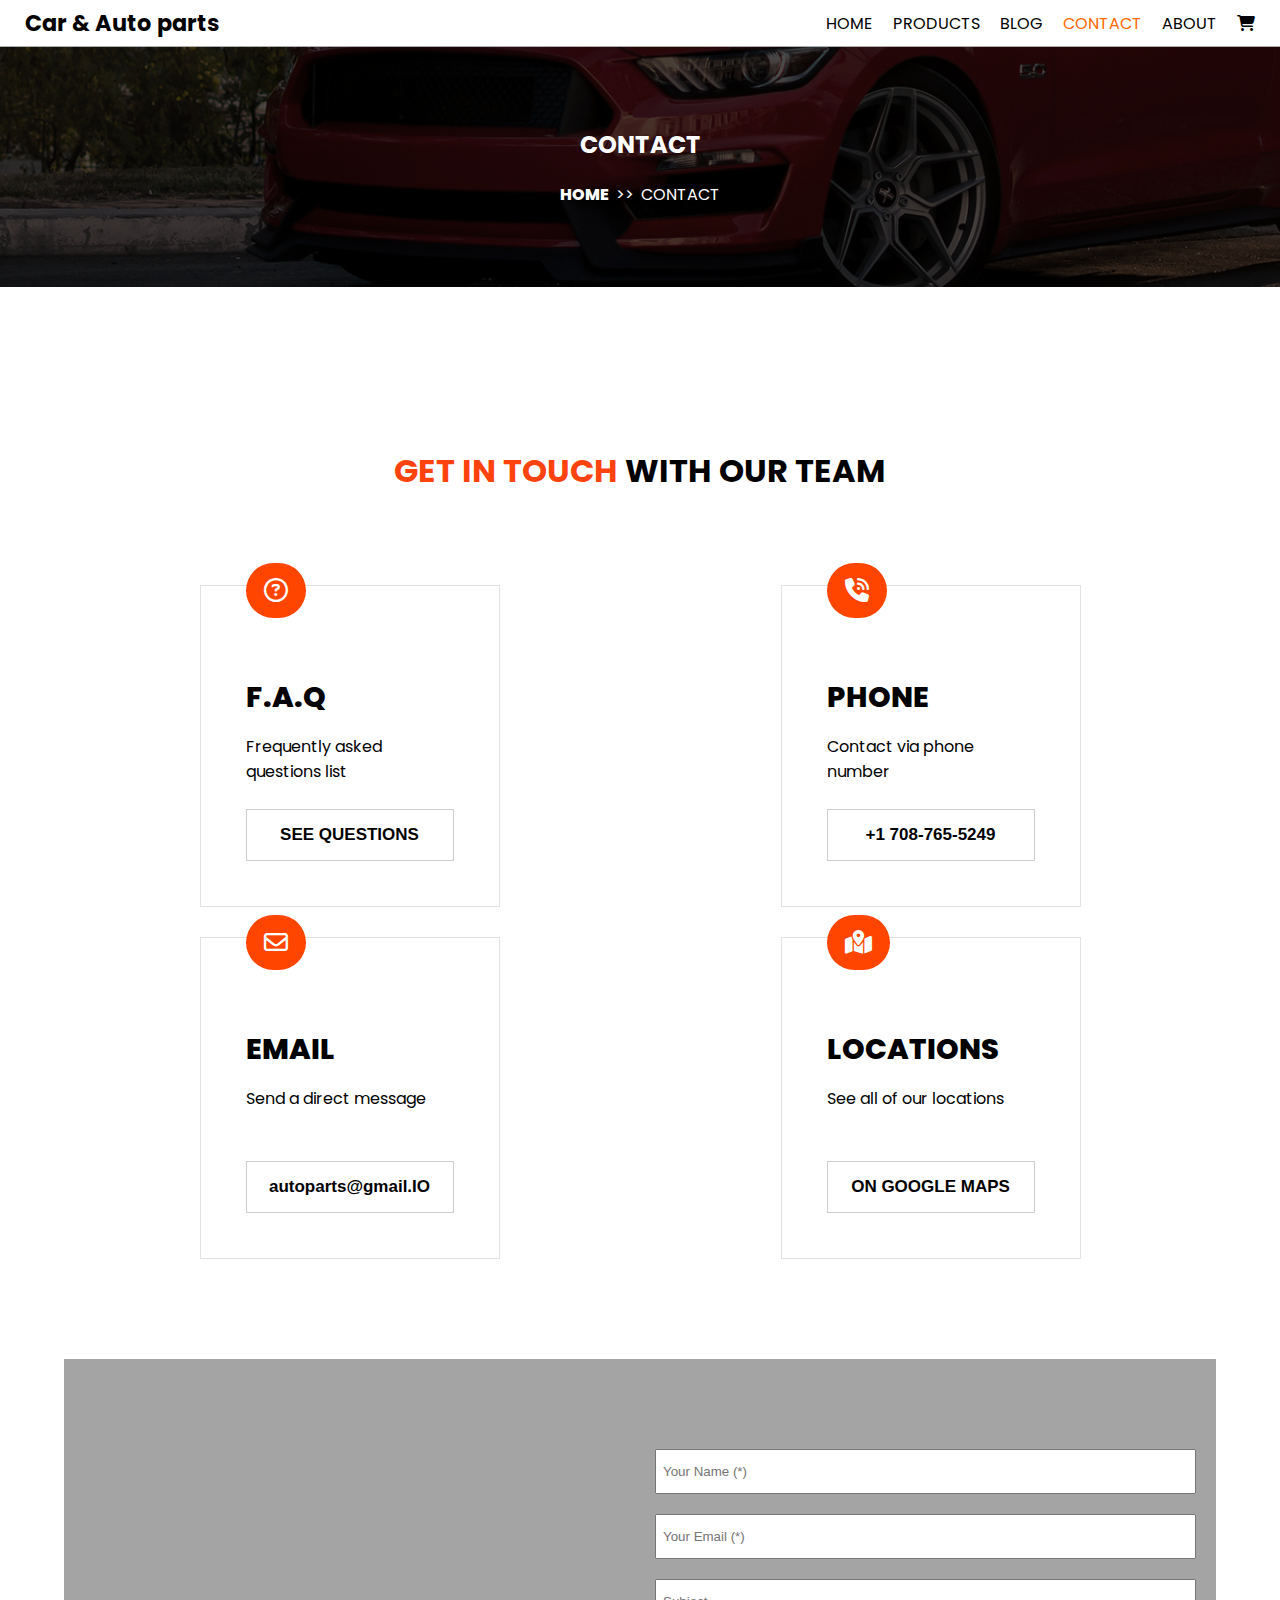
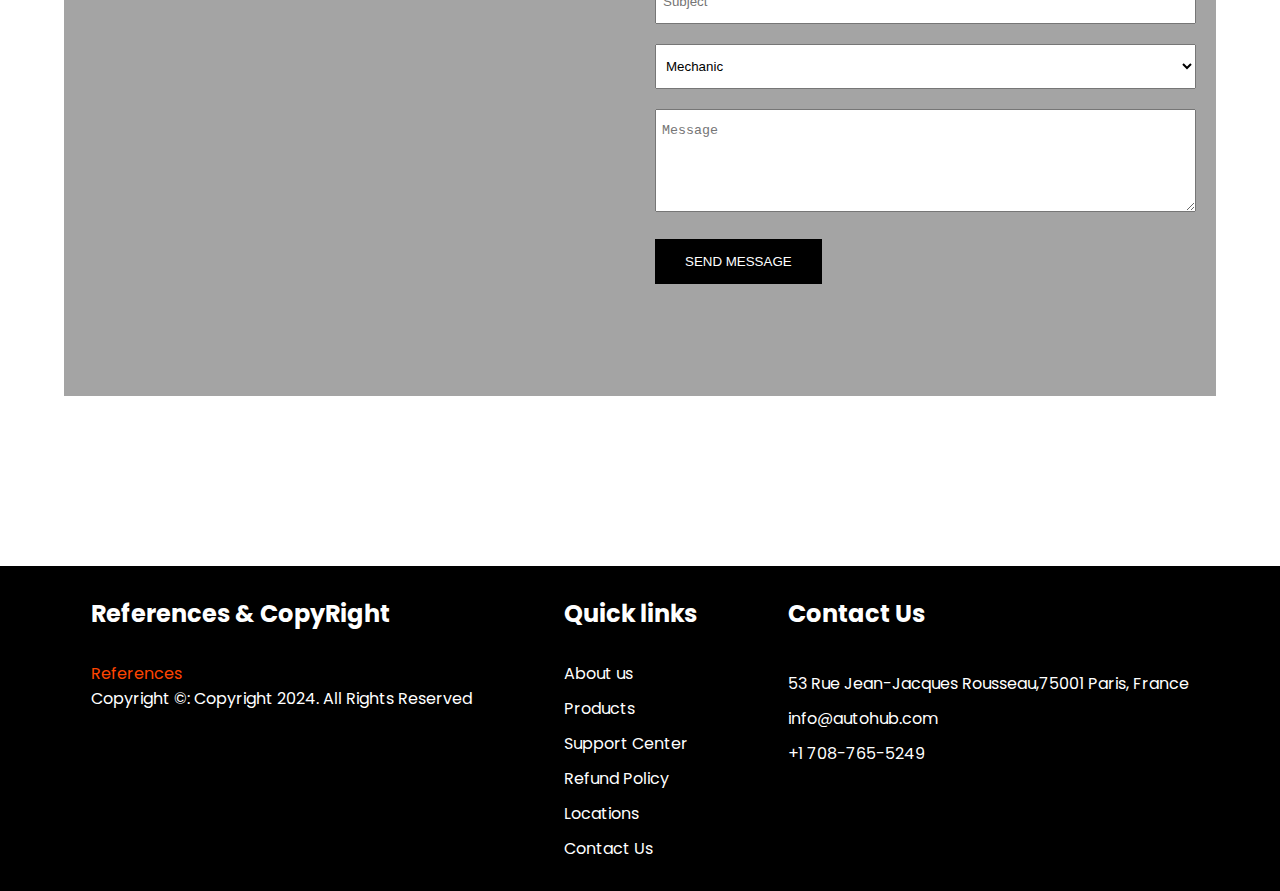
<file: pages/contact.html>
<!DOCTYPE html>
<html lang="en">
<head>
    <meta charset="UTF-8">
    <meta name="viewport" content="width=device-width, initial-scale=1.0">
    <title>Document</title>
    <link rel="stylesheet" href="https://cdnjs.cloudflare.com/ajax/libs/font-awesome/6.7.2/css/all.min.css"
        integrity="sha512-Evv84Mr4kqVGRNSgIGL/F/aIDqQb7xQ2vcrdIwxfjThSH8CSR7PBEakCr51Ck+w+/U6swU2Im1vVX0SVk9ABhg=="
        crossorigin="anonymous" referrerpolicy="no-referrer" />
    <link rel="stylesheet" href="../css/style.css">
    <link rel="stylesheet" href="../css/contact.css">
    <link rel="stylesheet" href="../css/responsive.css">
</head>
<body>

    <!-- HEADER -->
    <header class="header">
        <div class="logo">
            <h1>Car & Auto parts</h1>
        </div>

        <nav class="nav">
            <a href="/test1/" >Home</a>
            <a href="./products.html">Products</a>
            <a href="./blogs.html">Blog</a>
            <a href="./contact.html" aria-current="page">Contact</a>
            <a href="./about.html">About</a>
            <a href="">
                <i class="fa-solid fa-cart-shopping"></i>
            </a>
        </nav>
    </header>
    
    <!-- HERO SECTION -->
    <section class="hero-section">
    
        <div class="hero-heading">
            <h2>CONTACT</h2>
    
            <div class="link">
                <a href="/test1/">HOME</a>
                <p>>></p>
                <p>CONTACT</p>
            </div>
        </div>
    
    </section>

    <!-- CONTACT BODY SECTION -->
    <section class="contact small-container">

        <h1><span class="text-orange">GET IN TOUCH</span> WITH OUR TEAM</h1>

        <main class="main1">

            <div class="card">
                <h3>F.A.Q</h3>
                <p>Frequently asked questions list</p>
                <button>SEE QUESTIONS</button>
                <div class="icon">
                    <i class="fa-regular fa-circle-question"></i>
                </div>
            </div>

            <div class="card">
                <h3>PHONE</h3>
                <p>Contact via phone number</p>
                <button>+1 708-765-5249</button>
                <div class="icon">
                    <i class="fa-solid fa-phone-volume"></i>
                </div>
            </div>

            <div class="card">
                <h3>EMAIL</h3>
                <p>Send a direct message</p>
                <button>autoparts@gmail.IO</button>
                <div class="icon">
                    <i class="fa-regular fa-envelope"></i>
                </div>
            </div>

            <div class="card">
                <h3>LOCATIONS</h3>
                <p>See all of our locations</p>
                <button>ON GOOGLE MAPS</button>
                <div class="icon">
                    <i class="fa-solid fa-map-location-dot"></i>
                </div>
            </div>

        </main>

        <!-- FORM -->
        <main class="main2">
            <div>
                <iframe src="https://www.google.com/maps/embed?pb=!1m23!1m12!1m3!1d203134.07158781865!2d-121.98090432057921!3d37.29584794424156!2m3!1f0!2f0!3f0!3m2!1i1024!2i768!4f13.1!4m8!3e6!4m0!4m5!1s0x808fcae48af93ff5%3A0xb99d8c0aca9f717b!2sSan%20Jose%2C%20CA%2C%20USA!3m2!1d37.33874!2d-121.88525249999999!5e0!3m2!1sen!2skh!4v1735456783686!5m2!1sen!2skh" width="600" height="450" style="border:0;" allowfullscreen="" loading="lazy" referrerpolicy="no-referrer-when-downgrade"></iframe>
            </div>

            <div>
                <form class="form">
                    <input type="text" placeholder="Your Name (*)" required> <br>
                    <input type="text" placeholder="Your Email (*)" required> <br>
                    <input type="text" placeholder="Subject" > <br>
                    <select>
                        <option value="">Mechanic</option>
                        <option value="">Maintenance</option>
                        <option value="">Sales</option>
                        <option value="">Supports</option>
                    </select> <br>
                    <textarea name="" id="" rows="5" placeholder="Message"></textarea>
                    <button>
                        SEND MESSAGE
                    </button>
                </form>
            </div>

        </main>

    </section>
    
    <!-- FOOTER -->
    <footer class="footer">
    
        <div>
            <h2>References & CopyRight</h2>
            <a class="ref"
                href="https://xtratheme.com/landing/?gad_source=1&gclid=CjwKCAiAmrS7BhBJEiwAei59i7jUCFk-j0xOq0hEVvEgXBtqDflGXYgddoRkgQEBjwlcbrFOuL_P4hoCUHUQAvD_BwE"
                target="_blank">References</a>
            <p>Copyright &copy;: Copyright 2024. All Rights Reserved</p>
        </div>
    
        <div class="quick-links">
            <h2>Quick links</h2>
            <nav class="quick-links-nav">
                <a href="./about.html">About us</a>
                <a href="./products.html">Products</a>
                <a href="https://xtratheme.com/landing/?gad_source=1&gclid=CjwKCAiAmrS7BhBJEiwAei59i7jUCFk-j0xOq0hEVvEgXBtqDflGXYgddoRkgQEBjwlcbrFOuL_P4hoCUHUQAvD_BwE">Support Center</a>
                <a href="https://xtratheme.com/landing/?gad_source=1&gclid=CjwKCAiAmrS7BhBJEiwAei59i7jUCFk-j0xOq0hEVvEgXBtqDflGXYgddoRkgQEBjwlcbrFOuL_P4hoCUHUQAvD_BwE">Refund Policy</a>
                <a href="https://www.google.com/maps/place/San+Jose,+CA,+USA/@37.2960422,-121.9805789,11z/data=!3m1!4b1!4m6!3m5!1s0x808fcae48af93ff5:0xb99d8c0aca9f717b!8m2!3d37.33874!4d-121.8852525!16zL20vMGYwNHY?hl=en&entry=ttu&g_ep=EgoyMDI1MDEyMi4wIKXMDSoASAFQAw%3D%3D" target="_blank">Locations</a>
                <a href="./contact.html">Contact Us</a>
            </nav>
        </div>
    
        <div class="footer-contact">
            <h2>Contact Us</h2>
            <ul>
                <li>53 Rue Jean-Jacques Rousseau,75001 Paris, France</li>
                <li>info@autohub.com</li>
                <li>+1 708-765-5249</li>
            </ul>
        </div>
    
    </footer>

</body>
</html>
</file>
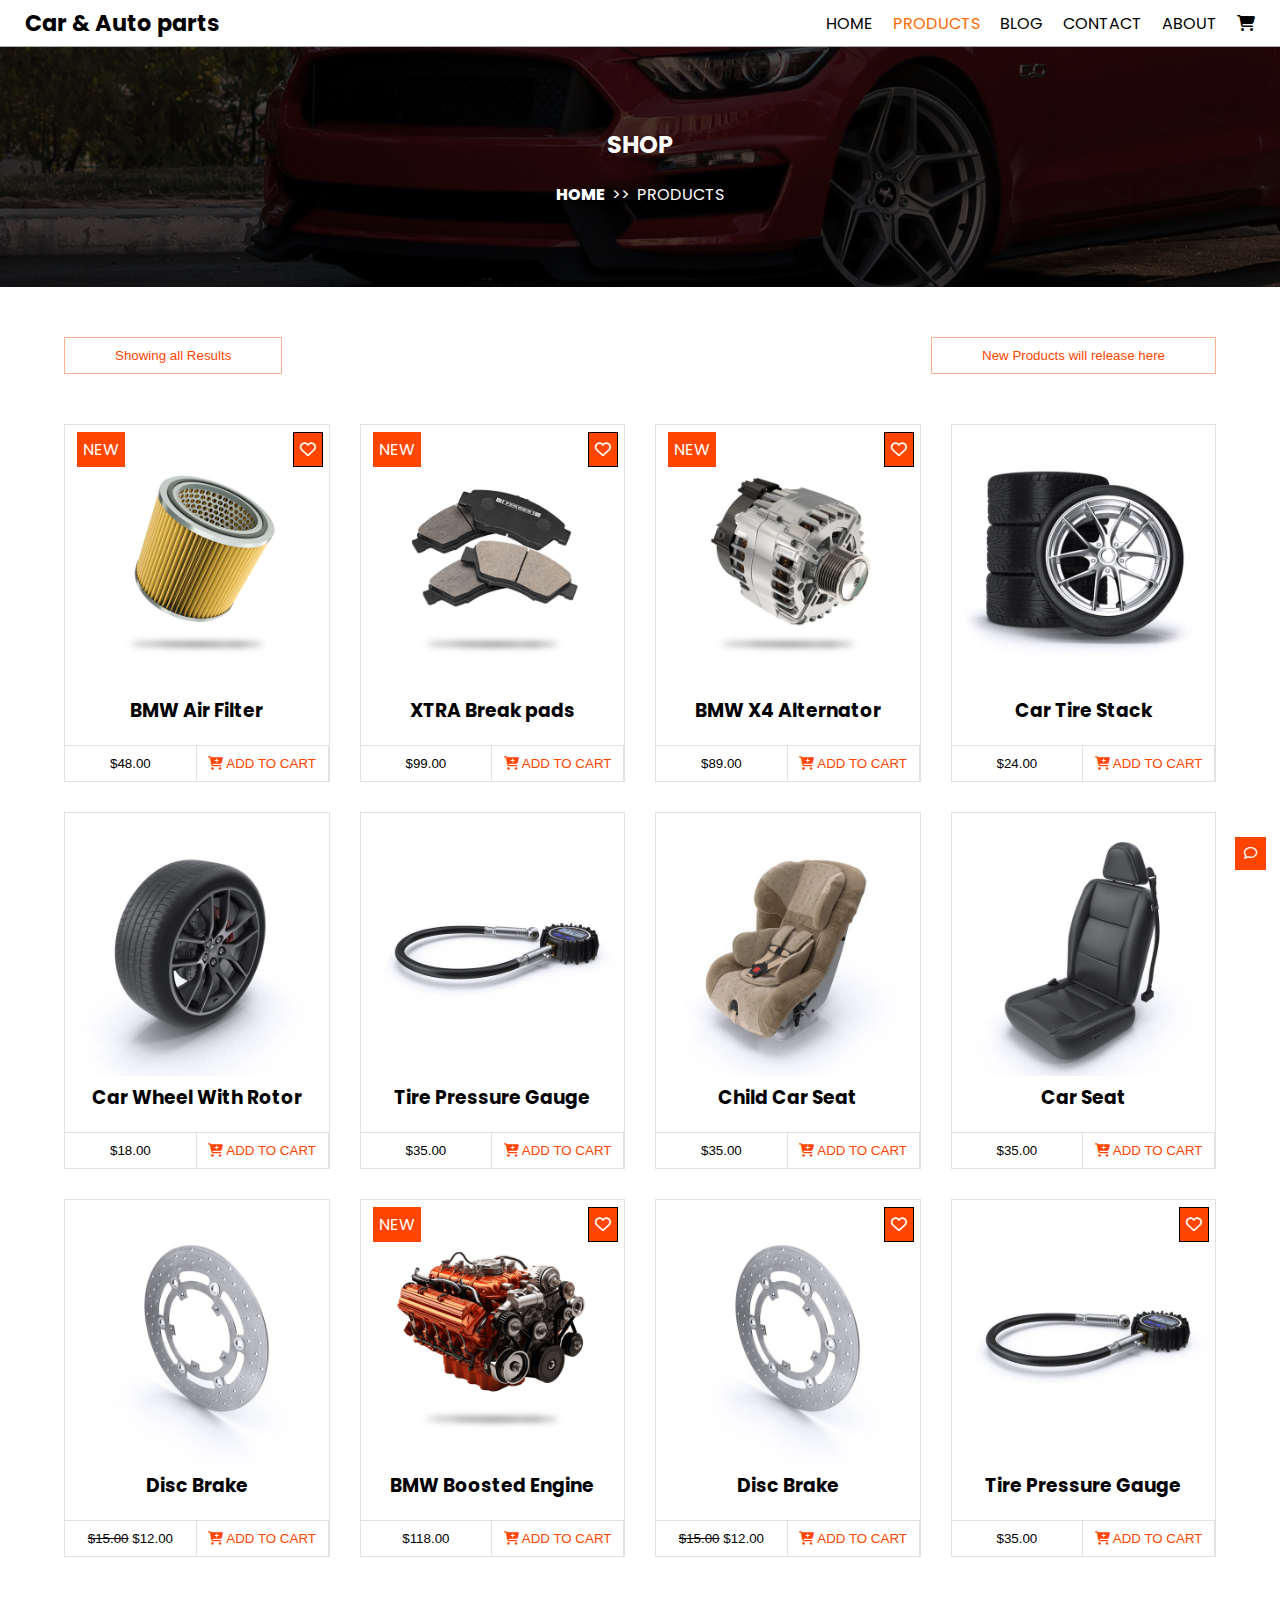
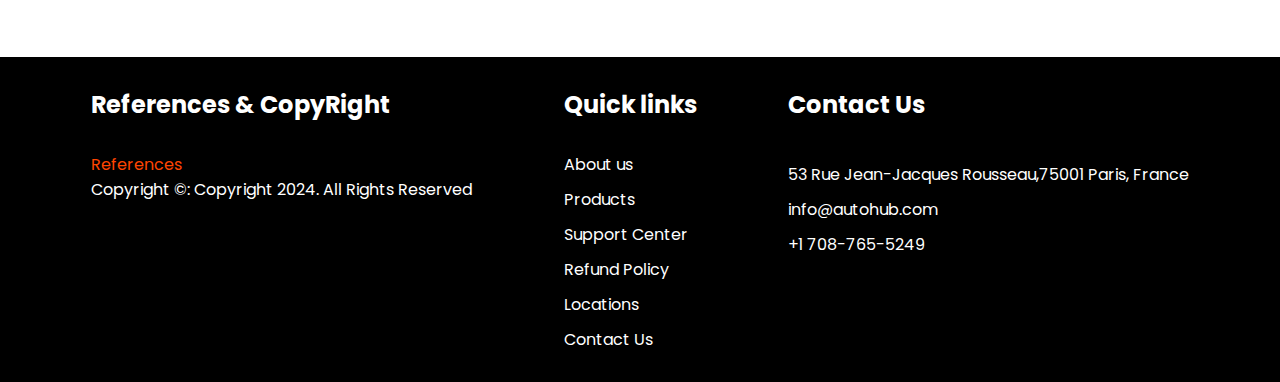
<file: pages/products.html>
<!DOCTYPE html>
<html lang="en">
<head>
    <meta charset="UTF-8">
    <meta name="viewport" content="width=device-width, initial-scale=1.0">
    <title>Products</title>
    <link rel="stylesheet" href="https://cdnjs.cloudflare.com/ajax/libs/font-awesome/6.7.2/css/all.min.css"
        integrity="sha512-Evv84Mr4kqVGRNSgIGL/F/aIDqQb7xQ2vcrdIwxfjThSH8CSR7PBEakCr51Ck+w+/U6swU2Im1vVX0SVk9ABhg=="
        crossorigin="anonymous" referrerpolicy="no-referrer" />
    <link rel="stylesheet" href="../css/style.css">
    <link rel="stylesheet" href="../css/product.css">
    <link rel="stylesheet" href="../css/responsive.css">
</head>
<body>

    <!-- chat btn -->
    <div class="chat-btn">
        <button>
            <i class="fa-regular fa-comment"></i>
        </button>
    </div>

    <!-- HEADER -->
    <header class="header">
        <div class="logo">
            <h1>Car & Auto parts</h1>
        </div>

        <nav class="nav">
            <a href="/test1/">Home</a>
            <a href="./products.html" aria-current="page">Products</a>
            <a href="./blogs.html">Blog</a>
            <a href="./contact.html">Contact</a>
            <a href="./about.html">About</a>
            <a href="">
                <i class="fa-solid fa-cart-shopping"></i>
            </a>
        </nav>
    </header>

    <!-- HERO SECTION -->
    <section class="hero-section">

        <div class="hero-heading">
            <h2>SHOP</h2>

            <div class="link">
                <a href="/test1/">HOME</a>
                <p>>></p>
                <p>PRODUCTS</p>
            </div>
        </div>

    </section>

    <!-- PRODUCTS SECTION -->
    <section class="all-products-section">

        <main class="small-container">
            <div class="all-products-heading">
                <button>Showing all Results</button>
                <button>New Products will release here</button>
            </div>

            <div class="all-products">

                    <!-- cart 1 -->
                    <div class="card">
                        <div class="image">
                            <img src="../public/sp1.jpg" alt="sp1">
                            <h3>BMW Air Filter</h3>
                            <div class="heart">
                                <i class="fa-regular fa-heart"></i>
                            </div>
                            <div class="new">
                                NEW
                            </div>
                        </div>

                        <div class="add-to-cart">
                            <button>$48.00</button>
                            <button class="btn-add-cart">
                                <i class="fa-solid fa-cart-plus"></i>
                                Add to cart
                            </button>
                        </div>
                    </div>

                    <!-- cart 2 -->
                    <div class="card">
                        <div class="image">
                            <img src="../public/sp2.jpg" alt="sp2">
                            <h3>XTRA Break pads</h3>
                            <div class="heart">
                                <i class="fa-regular fa-heart"></i>
                            </div>
                            <div class="new">
                                NEW
                            </div>
                        </div>

                        <div class="add-to-cart">
                            <button>$99.00</button>
                            <button class="btn-add-cart">
                                <i class="fa-solid fa-cart-plus"></i>
                                Add to cart
                            </button>
                        </div>
                    </div>

                    <!-- cart 3 -->
                    <div class="card">
                        <div class="image">
                            <img src="../public/sp3.jpg" alt="sp3">
                            <h3>BMW X4 Alternator</h3>
                            <div class="heart">
                                <i class="fa-regular fa-heart"></i>
                            </div>
                            <div class="new">
                                NEW
                            </div>
                        </div>

                        <div class="add-to-cart">
                            <button>$89.00</button>
                            <button class="btn-add-cart">
                                <i class="fa-solid fa-cart-plus"></i>
                                Add to cart
                            </button>
                        </div>
                    </div>

                    <!-- cart 2 -->
                    <div class="card">
                        <div class="image">
                            <img src="../public/pop2.jpg" alt="pop2">
                            <h3>Car Tire Stack</h3>
                        </div>

                        <div class="add-to-cart">
                            <button>$24.00</button>
                            <button class="btn-add-cart">
                                <i class="fa-solid fa-cart-plus"></i>
                                Add to cart
                            </button>
                        </div>
                    </div>

                    <!-- cart 1 -->
                    <div class="card">
                        <div class="image">
                            <img src="../public/pop1.jpg" alt="pop1">
                            <h3>Car Wheel With Rotor</h3>
                        </div>

                        <div class="add-to-cart">
                            <button>$18.00</button>
                            <button class="btn-add-cart">
                                <i class="fa-solid fa-cart-plus"></i>
                                Add to cart
                            </button>
                        </div>
                    </div>

                    <!-- cart 5 -->
                    <div class="card">
                        <div class="image">
                            <img src="../public/pop5.jpg" alt="pop5">
                            <h3>Tire Pressure Gauge</h3>
                        </div>

                        <div class="add-to-cart">
                            <button>$35.00</button>
                            <button class="btn-add-cart">
                                <i class="fa-solid fa-cart-plus"></i>
                                Add to cart
                            </button>
                        </div>
                    </div>

                    <!-- cart 3 -->
                    <div class="card">
                        <div class="image">
                            <img src="../public/pop3.jpg" alt="pop3">
                            <h3>Child Car Seat</h3>
                        </div>

                        <div class="add-to-cart">
                            <button>$35.00</button>
                            <button class="btn-add-cart">
                                <i class="fa-solid fa-cart-plus"></i>
                                Add to cart
                            </button>
                        </div>
                    </div>

                    <!-- cart 4 -->
                    <div class="card">
                        <div class="image">
                            <img src="../public/pop4.jpg" alt="pop4">
                            <h3>Car Seat</h3>
                        </div>

                        <div class="add-to-cart">
                            <button>$35.00</button>
                            <button class="btn-add-cart">
                                <i class="fa-solid fa-cart-plus"></i>
                                Add to cart
                            </button>
                        </div>
                    </div>

                    <!-- cart 6 -->
                    <div class="card">
                        <div class="image">
                            <img src="../public/pop6.jpg" alt="pop6">
                            <h3>Disc Brake</h3>
                        </div>

                        <div class="add-to-cart">
                            <button><del>$15.00</del> $12.00</button>
                            <button class="btn-add-cart">
                                <i class="fa-solid fa-cart-plus"></i>
                                Add to cart
                            </button>
                        </div>
                    </div>

                    <!-- cart 4 -->
                    <div class="card">
                        <div class="image">
                            <img src="../public/sp4.jpg" alt="sp4">
                            <h3>BMW Boosted Engine</h3>
                            <div class="heart">
                                <i class="fa-regular fa-heart"></i>
                            </div>
                            <div class="new">
                                NEW
                            </div>
                        </div>

                        <div class="add-to-cart">
                            <button>$118.00</button>
                            <button class="btn-add-cart">
                                <i class="fa-solid fa-cart-plus"></i>
                                Add to cart
                            </button>
                        </div>
                    </div>

                    <!-- cart 5 -->
                    <div class="card">
                        <div class="image">
                            <img src="../public/pop6.jpg" alt="pop6">
                            <h3>Disc Brake</h3>
                            <div class="heart">
                                <i class="fa-regular fa-heart"></i>
                            </div>
                        </div>

                        <div class="add-to-cart">
                            <button><del>$15.00</del> $12.00</button>
                            <button class="btn-add-cart">
                                <i class="fa-solid fa-cart-plus"></i>
                                Add to cart
                            </button>
                        </div>
                    </div>

                    <!-- cart 6 -->
                    <div class="card">
                        <div class="image">
                            <img src="../public/pop5.jpg" alt="pop5">
                            <h3>Tire Pressure Gauge</h3>
                            <div class="heart">
                                <i class="fa-regular fa-heart"></i>
                            </div>
                        </div>

                        <div class="add-to-cart">
                            <button>$35.00</button>
                            <button class="btn-add-cart">
                                <i class="fa-solid fa-cart-plus"></i>
                                Add to cart
                            </button>
                        </div>
                    </div>

            </div>

        </main>

    </section>

    <!-- FOOTER -->
    <footer class="footer">

        <div>
            <h2>References & CopyRight</h2>
            <a class="ref"
                href="https://xtratheme.com/landing/?gad_source=1&gclid=CjwKCAiAmrS7BhBJEiwAei59i7jUCFk-j0xOq0hEVvEgXBtqDflGXYgddoRkgQEBjwlcbrFOuL_P4hoCUHUQAvD_BwE"
                target="_blank">References</a>
            <p>Copyright &copy;: Copyright 2024. All Rights Reserved</p>
        </div>

        <div class="quick-links">
            <h2>Quick links</h2>
            <nav class="quick-links-nav">
                <a href="./about.html">About us</a>
                <a href="./products.html">Products</a>
                <a href="https://xtratheme.com/landing/?gad_source=1&gclid=CjwKCAiAmrS7BhBJEiwAei59i7jUCFk-j0xOq0hEVvEgXBtqDflGXYgddoRkgQEBjwlcbrFOuL_P4hoCUHUQAvD_BwE">Support Center</a>
                <a href="https://xtratheme.com/landing/?gad_source=1&gclid=CjwKCAiAmrS7BhBJEiwAei59i7jUCFk-j0xOq0hEVvEgXBtqDflGXYgddoRkgQEBjwlcbrFOuL_P4hoCUHUQAvD_BwE">Refund Policy</a>
                <a href="https://www.google.com/maps/place/San+Jose,+CA,+USA/@37.2960422,-121.9805789,11z/data=!3m1!4b1!4m6!3m5!1s0x808fcae48af93ff5:0xb99d8c0aca9f717b!8m2!3d37.33874!4d-121.8852525!16zL20vMGYwNHY?hl=en&entry=ttu&g_ep=EgoyMDI1MDEyMi4wIKXMDSoASAFQAw%3D%3D" target="_blank">Locations</a>
                <a href="./contact.html">Contact Us</a>
            </nav>
        </div>

        <div class="footer-contact">
            <h2>Contact Us</h2>
            <ul>
                <li>53 Rue Jean-Jacques Rousseau,75001 Paris, France</li>
                <li>info@autohub.com</li>
                <li>+1 708-765-5249</li>
            </ul>
        </div>

    </footer>

</body>
</html>
</file>
<file: css/style.css>
@import url('https://fonts.googleapis.com/css2?family=Poppins:ital,wght@0,100;0,200;0,300;0,400;0,500;0,600;0,700;0,800;0,900;1,100;1,200;1,300;1,400;1,500;1,600;1,700;1,800;1,900&display=swap');

*{
    padding: 0;
    margin: 0;
    box-sizing: border-box;
}

body{
    font-family: "Poppins", serif;
    font-size: 1rem;
}

/* Utils */
.text-orange{
    color: rgba(255, 55, 0, 0.956);
}

/* small container */
.small-container{
    width: 90%;
    margin: 0px auto;
    padding: 50px 0px;
}

/* HEADER */
.header{
    display: flex;
    justify-content: space-between;
    align-items: center;
    padding: 6px 25px;
    border-bottom: 1px solid rgba(128, 128, 128, 0.636) ;
}
.header .logo{
    font-size: 0.7rem;
}
.header .nav{
    display: flex;
    align-items: center;
    gap: 20px;
}
.nav a{
    text-decoration: none;
    color: black;
    text-transform: uppercase;
    transition: all 0.1s;
}
/* Style a tags with aria-current="page" */
.nav a:hover , .nav a[aria-current="page"]{
    color: rgba(255,105,0,1);
}

/* HOME HERO SECTION */
.home-hero-section{
    display: flex;
    align-items: center;
    justify-content: space-between;
    padding-left: 20px;
    background-color: rgba(128, 128, 128, 0.085);
    height: 100vh;
}
.home-hero-section .home-hero-heading{
    width: 45%;
}
.home-hero-section .home-hero-heading h1{
    font-size: 3rem;
    margin-bottom: 10px;
}
/* btn in hero section */
.home-hero-heading a{
    text-decoration: none;
}
.home-hero-heading button{
    padding: 11px 25px;
    margin-top: 25px;
    border-radius: 50px;
    cursor: pointer;
    transition: all 0.2s;
}
.home-hero-heading button:hover{
    background-color: black;
    color: white;
}
.home-hero-heading .explore-btn{
    background-color: rgb(255, 47, 0);
    color: white;
    border: none;
}
.home-hero-heading .about-btn{
    background-color: transparent;
    border: 1px solid rgba(128, 128, 128, 0.132);
}

/* bg-img in hero section */
.home-hero-section .bg-img{
    width: 50%;
}
.home-hero-section .bg-img img{
    max-width: 100%;
    max-height: 100%;
}


/* POPULAR PRODUCT SECTION */
.popular-product{
    background-color: black;
    color: white;
    max-height: 100vh;
}
.popular-product h1{
    color: orangered;
    margin: 30px 0px;
}

/* Popular cards */
.pop-cards{
    width: 100%;
    display: flex;
    flex-wrap: nowrap;
    overflow-x: auto;
    gap: 25px;
}
.pop-cards::-webkit-scrollbar {
    height: 0px;
    overflow: hidden;
}

/* CARDS DESIGN */
.card{
    background-color: white;
    color: black;
    border: 1px solid rgba(128, 128, 128, 0.23);
}
.card .image{
    width: 300px;
    text-align: center;
    position: relative;
}
.card .heart{
    position: absolute;
    bottom: 90%;
    left: 90.5%;
    border: 1px solid black;
    padding: 4px 6px;
    cursor: pointer;
    background-color: orangered;
    color: white;
}
.card .new{
    position: absolute;
    bottom: 90%;
    right: 84.5%;
    background-color: orangered;
    padding: 5px 6px;
    color: white;
}

.card .image img{
    width: 100%;
    height: 100%;
}
.card .image:hover{
    color: rgb(255, 47, 0);
}
.card .add-to-cart{
    display: flex;
    align-items: center;
    justify-content: center;
    text-align: center;
    margin-top: 20px;
    border-top: 1px solid rgba(128, 128, 128, 0.23);
}
.card .add-to-cart button{
    width: 100%;
    padding: 10px 0px;
    background-color: transparent;
    cursor: pointer;
    border: none;
    border-right: 1px solid rgba(128, 128, 128, 0.23);
}
.add-to-cart .btn-add-cart{
    color: orangered;
    transition: all 0.2s;
    text-transform: uppercase;
}
.add-to-cart .btn-add-cart:hover{
    background-color: orangered;
    color: white ; 
}
/* USE IN BLOG POSTS */
.card .read-more button{
    width: 100%;
    background-color: transparent;
    border: none;
    border-top: 1px solid rgba(128, 128, 128, 0.23);
    padding: 10px 0px;
    color: orangered;
    cursor: pointer;
    transition: all 0.3s;
}
.card .read-more button:hover{
    background-color: orangered;
    color: white ; 
}

/* EXPLORE BTN IN POP_PRODUCT */
.popular-product a{
    text-decoration: none;
}
.popular-product .explore-btn{
    background-color: black;
    border: 2px solid rgb(255, 255, 255);
    color: white; 
    padding: 8px 35px;
    display: block;
    margin: 50px auto;
    border-radius: 30px;
    cursor: pointer;
    font-weight: 800;
    transition: all 0.2s;
}
.popular-product .explore-btn:hover{
    background-color: white;
    color: orangered;
}

/* ENGINE SECTION */
.engine-section{
    background-color: rgba(255, 235, 220, 0.499);
    max-height: 125vh;
}
/* With engine section in engine-img */
.engine-section .engine-img{
    position: relative;
}
.engine-img .engine-heading{
    font-size: 2rem;
    width: 800px;
    text-align: center;
    position: absolute;
    top: 73%;
    left: 50%;
    transform: translate(-50%);
}
/* engine image */
.engine-section .engine-img img{
    max-width: 70%;
    display: block;
    margin: 0px auto;
}
/* engine detail */
.engine-section .engine-detail{
    width: 50%;
    text-align: center;
    margin: 20px auto;
}

/* explore product btn */
.explore-btn{
    background-color: black;
    color: white;
    padding: 10px 39px;
    border: none;
    border-radius: 30px;
    margin: 20px 0px;
    cursor: pointer;
    transition: all 0.3s;
}
/* ** explore product btn ** */

/* BTN Design in engine section */
.engine-section .explore-btn:hover{
    background-color: orangered;
    color: white ; 
}

/* BRAND ICONS SECTION */
.brand-icons{
    padding: 100px 10px;
    display: flex;
    flex-wrap: wrap;
    gap: 30px;
    justify-content: space-evenly;
    align-items: center;
}
.brand-icons img{
    width: 130px;
    aspect-ratio: 1;
}

/* PRODUCTS BRANDS SECTION*/
.product-brand{
    max-height: 75vh;
    background-color: black;
    color: white;
    display: flex;
    gap: 20px;
    justify-content: center;
    align-items: center;
}
.product-brand .div{
    width: 50%;
    max-height: 75vh;
}
.product-brand img{
    max-width: 100%;
    max-height: 75vh
}
.product-brand .div-detail{
    height: 20vh;
}
.product-brand .div-detail p{
    margin: 30px 0px;
}

/* SPECIAL PRODUCT SECTION */
.special-product h1{
    text-align: center;
    color: orangered;
}
.special-product .special-card{
    display: flex;
    flex-wrap: wrap;
    justify-content: center;
    align-items: center;
    gap: 20px;
    margin: 50px 0px;
}

/* DISCOUNT ADS SECTION */
.discount-ads{
    background-image: url("../public/transport-car.jpg");
    background-attachment: fixed;
    background-size: cover;
    background-repeat: no-repeat;
    background-position: center;
    max-height: 85vh;
    text-align: center;
    padding: 50px 0px;
    font-size: 2.3rem;
    color: white;
}
.discount-ads p{
    font-size: 1rem;
    color: orangered;
    margin: 30px 0px;
}

/* BLOGS POSTS SECTION */
.blog-posts a{
    text-decoration: none;
}
.blog-posts h1{
    text-align: center;
    color: orangered;
    font-size: 1.5rem;
    margin: 35px 0px;
}
.blog-posts .blog-posts-cards{
    display: flex;
    flex-wrap: wrap;
    gap: 30px;
    justify-content: space-evenly;
    align-items: center;
}
.blog-posts-cards .image {
    text-align: justify;
    font-size: 0.8rem;
    padding: 5px 10px;
}
.blog-posts-cards .image h3{
    font-size: 1rem;
    margin-top: 10px;
}
/* explore btn in blogs posts */
.blog-posts .explore-btn{
    display: block;
    margin: 60px auto;
}
.blog-posts .explore-btn:hover{
    background-color: orangered;
    color: white ; 
}

/* FOOTER */
.footer{
    background-color: black;
    color: white;
    display: flex;
    justify-content: space-evenly;
    align-items: start;
    padding: 30px;
    gap: 30px;
}
/* footer references */
.footer .ref{
    display: block;
    margin-top: 30px;
    color: orangered;
    text-decoration: none;
}

.footer .quick-links, .footer .footer-contact{
    display: flex;
    flex-direction: column;
    gap: 30px;
}
.footer .quick-links .quick-links-nav{
    display: flex;
    flex-direction: column;
    gap: 10px;
}
.quick-links .quick-links-nav a{
    text-decoration: none;
    color: white;
    transition: all 0.2s;
}
.quick-links .quick-links-nav a:hover{
    color: orangered;
    transform: translateX(10px);
}
.footer .footer-contact li{
    list-style: none;
    margin-top: 10px;
}


/* ===> FROM product, blog, contact and about page <=== */

.hero-section{
    background-image: linear-gradient(0deg, rgba(0, 0, 0, 0.7), rgba(0, 0, 0, 0.7)), url("../public/br-new.jpg") ;
    background-position: right center;
    background-repeat: no-repeat;
    background-size: cover;
    color: white;
    padding: 80px 0px;
}
.hero-section .hero-heading{
    display: flex;
    flex-direction: column;
    align-items: center;
    justify-content: center;
    gap: 20px;
}
.hero-section .link{
    display: flex;
    align-items: center;
    justify-content: center;
    gap: 7px;
}
.hero-section .link a{
    text-decoration: none;
    color: white;
    font-weight: 800;
}
</file>
<file: css/responsive.css>
@media (max-width: 1024px) {

    /* HERO SECTION */
    .home-hero-section {
        flex-direction: column;
        padding: 50px 0px;
        text-align: center;
        height: auto;
    }

    .home-hero-section .home-hero-heading {
        padding: 20px;
    }

    .home-hero-section .bg-img,
    .home-hero-section .home-hero-heading {
        width: 100%;
    }

    /* ENGINE SECTION */
    .engine-img .engine-heading {
        font-size: 1.5rem;
        top: 72%;
        width: auto;
    }

    /* PRODUCTS BRANDS SECTION*/
    .product-brand {
        flex-direction: column;
    }

    .product-brand .div {
        width: 100%;
    }

    .product-brand .div-detail {
        padding: 15px;
    }
    
    /* FOOTER */
    .footer {
        flex-direction: column;
    }
    

    /* ===> IN PRODUCTS PAGES <=== */
    /* DESIGN CHAT BTN */
    .chat-btn{
        left: 95.8%;
    }
    /* ALL PRODUCTS SHOW */
    .all-products-section .all-products{
        grid-template-columns: repeat(3, 1fr);
    }

    /* ===> IN BLOGS PAGES <=== */
    /* main1 */
    .blog-body .main1{
        width: 60%;
        grid-template-columns: 1fr;
        gap: 60px;
    }
    /* main2 */
    .blog-body .main2{
        width: 50%;
    }

    /* ===> IN CONTACT PAGES <=== */
    /* MAIN2 */
    .contact .main2{
        flex-direction: column;
    }
    .contact .main2 div{
        width: 100%;
    }

    /* ===> IN ABOUT PAGES <=== */
    /* ABOUT BODY SECTION */
    .about-body .about-our{
        flex-direction: column;
    }
    .about-body .about-our .img1,
    .about-body .about-our .about-detail{
        width: 100%;
    }
    .about-body .about-our .img2{
        top: 30%;
        left: 64%;
    }
    
    /* PROFESSIONAL AUTO PART SECTION */
    .professional .btn{
        flex-direction: column;
    }

    /* CUSTOMER COMMENTS SECTION */
    /* cards in customer comments */
    .customer-comment .comment-card{
        grid-template-columns: repeat(2, 1fr);
    }
}

@media (max-width: 768px) {

    /* HEADER */
    .header .logo {
        display: none;
    }

    .header .nav {
        margin: 0px auto;
    }

    /* HERO SECTION */
    .home-hero-section .home-hero-heading h1 {
        font-size: 2rem;
    }

    /* ENGINE SECTION */
    .engine-img .engine-heading {
        font-size: 1rem;
        top: 73%;
    }

    /* DISCOUNT ADS SECTION */
    .discount-ads {
        font-size: 1.5rem;
    }

    /* ===> IN PRODUCTS PAGES <=== */
    /* DESIGN CHAT BTN */
    .chat-btn{
        left: 95.2%;
    }
    /* ALL PRODUCTS SHOW */
    .all-products-section .all-products{
        grid-template-columns: repeat(2, 1fr);
    }
    .all-products-section .card .new{
        right: 81.1%;
    }
    

    /* ===> IN BLOGS PAGES <=== */
    /* BLOGS BODY SECTION */
    .blog-body{
        flex-direction: column;
    }
    /* main1 */
    .blog-body .main1{
        width: 100%;
    }
    .blog-body .main1 .card{
        width: 100%;
    }
    /* main2 */
    .blog-body .main2{
        width: 100%;
    }

    /* ===> IN CONTACT PAGES <=== */
    .contact .main1{
        grid-template-columns: 1fr;
        gap: 80px;
    }

    /* ===> IN ABOUT PAGES <=== */
    /* ABOUT BODY SECTION */
    .about-body .about-our .img2{
        top: 45%;
    }

    /* CUSTOMER COMMENTS SECTION */
    /* cards in customer comments */
    .customer-comment .comment-card{
        grid-template-columns: 1fr;
    }
}

@media (max-width: 648px) {

    /* HEADER */
    .header .nav {
        flex-direction: column;
        gap: 6px;
    }

    /* HERO SECTION */
    .home-hero-section .home-hero-heading h1 {
        font-size: 1.5rem;
    }

    .home-hero-section .home-hero-heading p {
        font-size: 13px;
    }

    .home-hero-heading button {
        padding: 8px 20px;
        font-size: 14px;
    }

    /* ENGINE SECTION */
    .engine-img .engine-heading {
        font-size: 0.8rem;
        top: 80%;
    }

    .engine-section .engine-detail {
        margin-top: 50px;
    }

    /* DISCOUNT ADS SECTION */
    .discount-ads {
        font-size: 1.2rem;
    }

    /* ===> IN PRODUCTS PAGES <=== */
    /* DESIGN CHAT BTN */
    .chat-btn{
        left: 90.5%;
    }
    /* ALL PRODUCTS SHOW */
    .all-products-section .all-products-heading{
        flex-direction: column;
        gap: 20px;
    }
    .all-products-section .all-products{
        grid-template-columns: 1fr;
        width: 100%;
    }
    .all-products-section .card .image{
        width: 300px;
    }

    /* ===> IN BLOGS PAGES <=== */
    /* main2 */
    /* SEARCH CARD */
    .main2 .main2-card .search-btn{
        flex-wrap: wrap;
    }
}
</file>
<file: css/about.css>
/* ABOUT BODY SECTION */
.about-body{
    padding: 60px 0px;
}
.about-body .about-our{
    display: flex;
    align-items: center;
    gap: 50px;
}
.about-body .about-our .img1{
    width: 40%;
}
.about-body .about-our .img1{
    position: relative;
    border: 1px solid rgba(128, 128, 128, 0.647);
    padding: 20px;
}
.about-body .about-our .img2{
    position: absolute;
    top: 50%;
    left: 70%;
}
/* img */
.about-body .about-our img{
    max-width: 100%;
    height: auto;
}

/* ABOUT DETAIL IN ABOUT BODY */
.about-body .about-our .about-detail{
    width: 50%;
}
.about-body .about-our .about-detail h1{
    margin: 25px 0px;
}
/* check skill */
.about-detail .check-skill {
    display: grid;
    grid-template-columns: repeat(2, 1fr);
    gap: 20px;
    margin-top: 30px;
}
.about-detail .check-skill div{
    display: flex;
    gap: 20px;
    align-items: center;
    font-size: 18px;
}
.about-detail .check-skill i{
    font-size: 35px;
    color: orangered;
}

/* PROFESSIONAL AUTO PART SECTION */
.professional{
    text-align: center;
    color: white;
    padding: 200px 50px;
    margin: 100px 0px;
    background-image: url("../public/st-4.jpg"), linear-gradient(90deg, #101010, #101010);
    background-attachment: fixed;
    background-size: cover;
    background-repeat: no-repeat;
}
.professional .btn{
    margin-top: 50px;
    display: flex;
    align-items: center;
    justify-content: center;
    gap: 50px;
}
.professional .btn .p1{
    margin-bottom: 20px;
    font-size: 2.5rem;
    font-weight: 800;
}
.professional .btn button{
    padding: 60px 30px;
    border: 1px solid white;
    background-color: transparent;
    color: white;
    font-size: 1.5rem;
    width: 100%;
    transition: all 0.2s;
}
.professional .btn .midle,
.professional .btn button:hover{
    background-color: white;
    color: black;
}


/* CUSTOMER COMMENTS SECTION */
.customer-comment{
    background-color: rgba(255, 235, 220, 0.499);
}
.customer-comment h1{
    margin: 60px 0px;
}
/* cards in customer comments */
.customer-comment .comment-card{
    display: grid;
    grid-template-columns: repeat(3, 1fr);
    gap: 20px;
    align-items: center;
    justify-items: center;
}
.customer-comment .comment-card .card{
    padding: 55px 20px 30px 20px;
    position: relative;
}
.customer-comment .comment-card .icon{
    position: absolute;
    font-size: 50px;
    bottom: 85%;
    left: 15%;
    color: orangered;
}
.customer-comment .comment-card .card .cmt{
    color: grey;
    text-align: justify;
    height: 200px;
    overflow-y: scroll;
}
.customer-comment .comment-card .card .name{
    margin-top: 20px;
    border-top: 1px double grey;
    padding-top: 9px;
}
.comment-card .card .name p{
    color: orangered;
    font-size: 18px;
    font-weight: 600;
}

/* IMPORTANT NOTE SECTION */
.important-note {
    background-color: #ffcc00; 
    color: #333; 
    padding: 90px 20px;
    text-align: center;
}

/* inside the section (IMPORTANT NOTE) */
.note-container {
    max-width: 800px;
    margin: 0 auto;
}
.important-note h1 {
    font-size: 2.5em;
    font-weight: bold;
    margin-bottom: 15px;
}
.important-note p {
    font-size: 1.2em;
    line-height: 1.5;
    margin-top: 10px;
}
.important-note .ref{
    display: block;
    color: orangered;
    text-decoration: none;
}
.important-note .h3{
    text-align: left;
}
.important-note ul{
    list-style-type: square;
    text-align: left;
}
</file>
<file: css/blog.css>
/* BLOGS BODY SECTION */
.blog-body{
    display: flex;
    gap: 20px;
}
/* main1 */
.blog-body .main1{
    width: 75%;
    display: grid;
    grid-template-columns: repeat(2, 1fr);
    gap: 20px;
    justify-items: center;
    align-items: center;
}
.blog-body .main1 .card{
    height: fit-content;
    width: 310px;
    font-size: 0.8rem;
    border: none;
}
.blog-body .main1 .card .image{
    width: auto;
    height: auto;
    border: 1px solid rgba(128, 128, 128, 0.473);
    padding: 10px;
}
.blog-body .main1 .card .read-more{
    text-align: justify;
    padding: 20px;
}
.blog-body .main1 .card .read-more p{
    margin: 15px 0px;
}

.blog-body .main1 .card .read-more .p-detail,
.blog-body .main1 .card .read-more h3{
    height: 62px;
    display: -webkit-box;
    -webkit-line-clamp: 3; 
    -webkit-box-orient: vertical; 
    overflow: hidden;
    text-overflow: ellipsis;
}
.blog-body .main1 .card .read-more button{
    border: none;
    background-color: rgba(128, 128, 128, 0.578);
    color: black;
    border-radius: 10px;
    margin: 15px 0px;
    padding: 9px 20px;
    font-size: 0.7rem;
    transition: all 0.3s;
}
.blog-body .main1 .card .read-more button:hover{
    background-color: orangered;
    color: white;
}

/* MAIN 2 */
.blog-body .main2{
    width: 35%;
    height: auto;
    display: flex;
    flex-direction: column;
    gap: 30px;
}
.main2 .main2-card{
    border: 1px solid rgba(128, 128, 128, 0.549);
    padding: 30px 20px;
}

/* SEARCH CARD */
.main2 .main2-card .search-btn{
    display: flex;
    flex-wrap: nowrap;
    align-items: center;
    justify-content: center;
    gap: 10px;
}
.main2 .main2-card .search-btn input{
    width: 180px;
    padding: 10px 8px;
}
.main2 .main2-card .search-btn input:focus{
    outline: none;
    border: 1px solid red;
}
.main2 .main2-card .search-btn button{
    padding: 10px 23px;
    border: none;
    background-color: black;
    color: white;
    cursor: pointer;
}

/* POPULAR TAG CARD */
.main2 .popular-tags{
    margin: 35px 0px;
    display: flex;
    flex-wrap: wrap;
    gap: 10px;
}
.main2 .popular-tags button{
    padding: 3px 10px;
    font-size: 11px;
    border: none;
    cursor: pointer;
    transition: all 0.2s;
}
.main2 .popular-tags button:hover{
    background-color: orangered;
    color: white;
}

/* ADS */
.main2 .ads{
    margin: 20px 0px;
}
.main2 .ads img{
    width: 100%;
    height: auto;
    aspect-ratio: 1;
    opacity: 0.5;
}
</file>
<file: css/contact.css>
/* CONTACT BODY */
.contact{
    padding: 80px 0px;
}
.contact h1{
    text-align: center;
    margin: 80px 0px;
}
.contact .main1{
    padding: 10px;
    display: grid;
    grid-template-columns: repeat(2, 1fr);
    justify-items: center;
    align-items: center;
    gap: 30px;
}
/* cards in main 1 contact */
.contact .main1 .card{
    padding: 45px;
    position: relative;
    width: 300px;
}
/* design icon in cards contact */
.contact .main1 .icon{
    position: absolute;
    background-color: orangered;
    color: white;
    padding: 10px 18px;
    font-size: 1.5rem;
    border-radius: 9999px;
    bottom: 90%;
}
.contact .main1 .card p{
    margin: 15px 0px;
    height: 60px;
}
.contact .main1 .card h3{
    font-size: 1.8rem;
    margin-top: 45px;
    font-weight: 800;
}

/* BTN design */
.contact .main1 .card button{
    width: 100%;
    padding: 15px 20px;
    border: 1px solid rgba(128, 128, 128, 0.389);
    background-color: transparent;
    cursor: pointer;
    font-size: 17px;
    font-weight: 600;
}

/* Hover on card action on btn and icon */
.contact .main1 .card, 
.contact .main1 .card button,
.contact .main1 .icon{
    transition: all 0.3s;
}
.contact .main1 .card:hover{
    transform: scale(1.03);
    border-color: orangered;
}
.contact .main1 .card:hover button {
    background-color: orangered;
    border: none;
    color: white;
}

.contact .main1 .card:hover .icon {
    background-color: white;
    color: orangered;
}

/* MAIN2 */
.contact .main2{
    background-color: rgba(128, 128, 128, 0.718);
    margin: 90px 0px;
    padding: 90px 20px;
    display: flex;
    gap: 30px;
}
.contact .main2 div{
    width: 50%;
}
.contact .main2 iframe{
    width: 100%;
}
.contact .main2 .form input,
.contact .main2 .form select,
.contact .main2 .form textarea{
    width: 100%;
    padding: 13px 6px;
    margin-bottom: 20px;
}
.contact .main2 .form input:focus,
.contact .main2 .form select:focus,
.contact .main2 .form textarea:focus{
    outline: none;
    border: 1px solid orangered ;
}

/* FORM BTN */
.form button{
    padding: 15px 30px;
    border: none;
    background-color: black;
    color: white;
    cursor: pointer;
    transition: all 0.2s;
}
.form button:hover{
    background-color: orangered;
    color: white;
}
</file>
<file: css/product.css>
/* DESIGN CHAT BTN */
.chat-btn{
    position: fixed;
    top: 93%;
    left: 96.5%;
}
.chat-btn button{
    background-color: rgb(255, 68, 0);
    color: white;
    border: none;
    padding: 9px;
    cursor: pointer;
    transition: all 0.3s;
}
.chat-btn button:hover{
    transform: scale(1.05);
}


/* ALL PRODUCTS SECTION */
/* all product heading */
.all-products-section .all-products-heading{
    display: flex;
    justify-content: space-between;
    align-items: center;
}
.all-products-section .all-products-heading button{
    background-color: transparent;
    padding: 10px 50px;
    border: 1px solid rgba(255, 68, 0, 0.425);
    color: orangered;
}

/* ALL PRODUCTS SHOW */
.all-products-section .all-products{
    display: grid;
    grid-template-columns: repeat(4, 1fr);
    align-items: center;
    justify-items: center;
    gap: 30px;
    margin: 50px 0px;
}
.all-products-section .card .image{
    width: auto;
}
.all-products-section .card .heart{
    bottom: 86%;
    left: 86.5%;
}
.all-products-section .card .new{
    bottom: 86%;
    right: 77.1%;
}
</file>
